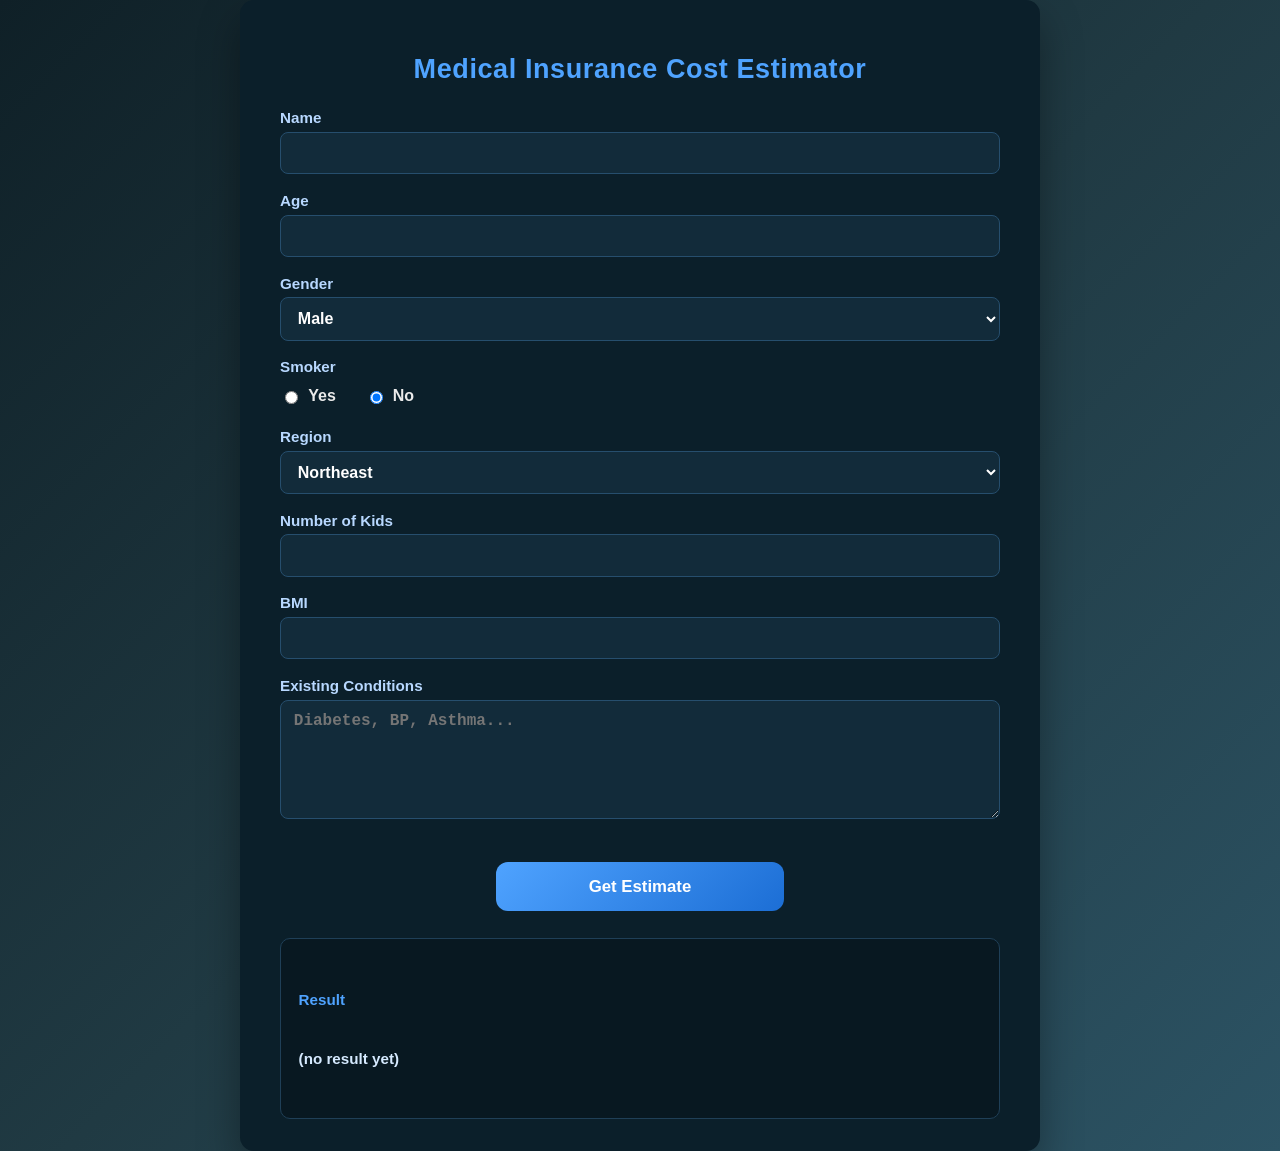
<file: src/main/resources/static/index.html>
<!doctype html>
<html lang="en">
<head>
<meta charset="utf-8" />
<meta name="viewport" content="width=device-width, initial-scale=1" />
<title>Medical Insurance Cost Estimator</title>

<style>
  body {
    margin: 0;
    min-height: 100vh;
    background: linear-gradient(135deg, #0f2027, #203a43, #2c5364);
    font-family: "Segoe UI", Arial, sans-serif;
    font-size: 18px;              /* +2 font size */
    font-weight: 600;             /* semi-bold */
    display: flex;
    justify-content: center;
    align-items: center;
    color: #eaeaea;
  }

  .card {
    width: 720px;
    background: #0b1f2a;
    border-radius: 14px;
    padding: 2rem 2.5rem;
    box-shadow: 0 20px 40px rgba(0,0,0,0.35);
  }

  .card h2 {
    text-align: center;
    margin-bottom: 1.5rem;
    color: #4fa3ff;
    letter-spacing: 0.6px;
  }

  .form-grid {
    display: grid;
    grid-template-columns: 1fr;
    gap: 1.1rem;
  }

  .field {
    display: flex;
    flex-direction: column;
  }

  .field label {
    font-size: 0.95rem;
    margin-bottom: 0.35rem;
    color: #b8d8ff;
  }

  .field input,
  .field select,
  .field textarea {
    background: #122b3a;
    border: 1px solid #264e6d;
    border-radius: 8px;
    padding: 0.7rem 0.8rem;
    color: #ffffff;
    font-size: 1rem;
    font-weight: 600;
    outline: none;
  }

  .field input:focus,
  .field select:focus,
  .field textarea:focus {
    border-color: #4fa3ff;
    box-shadow: 0 0 0 2px rgba(79,163,255,0.25);
  }

  textarea {
    resize: vertical;
    min-height: 95px;
  }

  .radio-row {
    display: flex;
    gap: 1.8rem;
    margin-top: 0.4rem;
  }

  .radio-row label {
    font-size: 1rem;
    color: #eaeaea;
    display: flex;
    align-items: center;
    gap: 0.45rem;
    cursor: pointer;
  }

  /* Center aligned button */
  .action-row {
    display: flex;
    justify-content: center;
    margin-top: 1.6rem;
  }

  .action-row button {
    width: 40%;
    background: linear-gradient(135deg, #4fa3ff, #1c6ed5);
    border: none;
    border-radius: 12px;
    padding: 0.9rem;
    font-size: 1.05rem;
    font-weight: 700;
    color: #fff;
    cursor: pointer;
    transition: transform 0.2s ease, box-shadow 0.2s ease;
  }

  .action-row button:hover {
    transform: translateY(-2px);
    box-shadow: 0 10px 24px rgba(79,163,255,0.45);
  }

  .result-box {
    margin-top: 1.7rem;
    background: #081821;
    border: 1px solid #1f3f57;
    border-radius: 10px;
    padding: 1.1rem;
    font-size: 0.95rem;
    white-space: pre-wrap;
    color: #d6eaff;
  }

  .result-title {
    color: #4fa3ff;
    margin-bottom: 0.5rem;
    font-weight: 700;
  }
</style>
</head>

<body>

<div class="card">
  <h2>Medical Insurance Cost Estimator</h2>

  <form id="insuranceForm" class="form-grid">

    <div class="field">
      <label>Name</label>
      <input type="text" id="name">
    </div>

    <div class="field">
      <label>Age</label>
      <input type="number" id="age">
    </div>

    <div class="field">
      <label>Gender</label>
      <select id="gender">
        <option value="male">Male</option>
        <option value="female">Female</option>
        <option value="other">Other</option>
      </select>
    </div>

    <div class="field">
      <label>Smoker</label>
      <div class="radio-row">
        <label>
          <input type="radio" name="smoker" value="yes">
          Yes
        </label>
        <label>
          <input type="radio" name="smoker" value="no" checked>
          No
        </label>
      </div>
    </div>

    <div class="field">
      <label>Region</label>
      <select id="location">
        <option value="northeast">Northeast</option>
        <option value="southeast">Southeast</option>
        <option value="southwest">Southwest</option>
        <option value="northwest">Northwest</option>
      </select>
    </div>

    <div class="field">
      <label>Number of Kids</label>
      <input type="number" id="kids">
    </div>

    <div class="field">
      <label>BMI</label>
      <input type="number" step="0.1" id="bmi">
    </div>

    <div class="field">
      <label>Existing Conditions</label>
      <textarea id="existingCondition" placeholder="Diabetes, BP, Asthma..."></textarea>
    </div>

    <div class="action-row">
      <button type="button" id="send">Get Estimate</button>
    </div>

  </form>

  <div class="result-box">
    <div class="result-title">Result</div>
    <div id="result">(no result yet)</div>
  </div>
</div>

<script>
  document.getElementById('send').addEventListener('click', async () => {
    const payload = {
      name: document.getElementById('name').value,
      age: parseInt(document.getElementById('age').value || '0'),
      gender: document.getElementById('gender').value,
      smoker: document.querySelector('input[name="smoker"]:checked').value === 'yes',
      location: document.getElementById('location').value,
      kids: parseInt(document.getElementById('kids').value || '0'),
      bmi: parseFloat(document.getElementById('bmi').value || '0'),
      existingCondition: document.getElementById('existingCondition').value
    };

    if (!payload.name || payload.age <= 0 || payload.bmi <= 0) {
      document.getElementById('result').textContent =
        'Error: Please provide Name, valid Age, and BMI.';
      return;
    }

    document.getElementById('result').textContent = 'Calculating...';

    try {
      const resp = await fetch('/api/predict', {
        method: 'POST',
        headers: { 'Content-Type': 'application/json' },
        body: JSON.stringify(payload)
      });

      const data = await resp.json();
      document.getElementById('result').textContent =
        data.result || JSON.stringify(data, null, 2);

    } catch (err) {
      document.getElementById('result').textContent =
        'Error: ' + err.message;
    }
  });
</script>

</body>
</html>
</file>
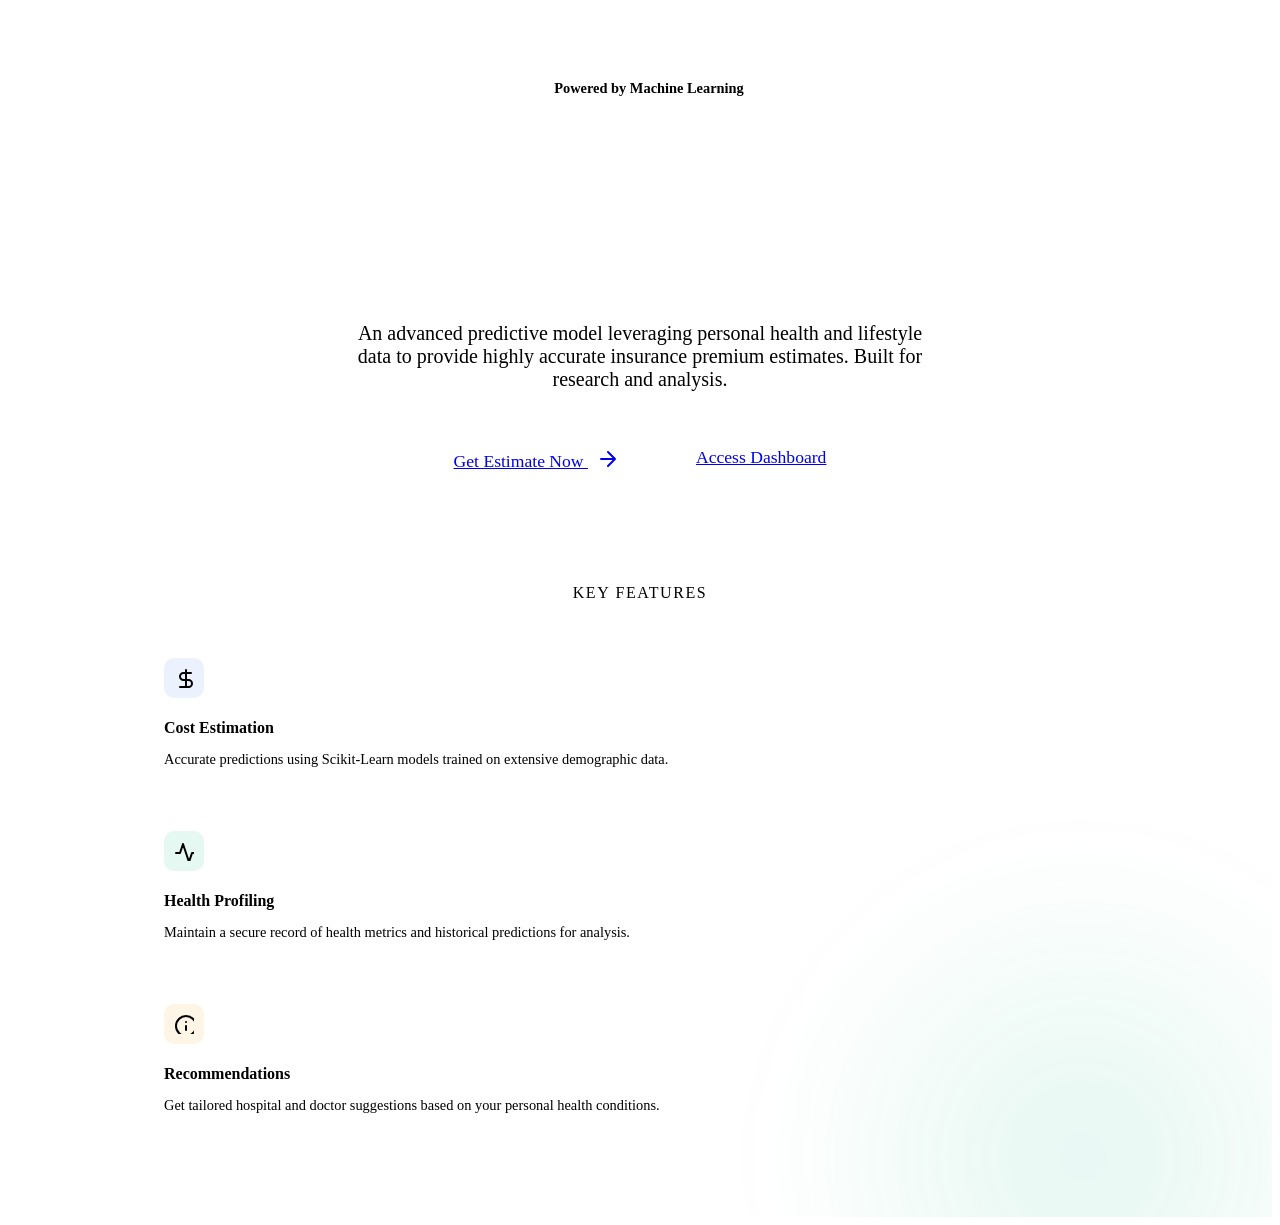
<file: src/main/resources/templates/index.html>
<!DOCTYPE html>
<html xmlns:th="http://www.thymeleaf.org">
<head th:replace="~{fragments/head :: head('Medical Insurance Cost Estimator')}"></head>
<body>

    <div th:replace="~{fragments/navbar :: navbar}"></div>

    <div style="flex: 1; display: flex; flex-direction: column; align-items: center; justify-content: center; position: relative; overflow: hidden; padding: 4rem 1.5rem;">
        
        <!-- Subtle Animated Background Elements -->
        <div style="position: absolute; width: 100%; height: 100%; z-index: -1; overflow: hidden; top: 0; left: 0;">
            <div style="position: absolute; top: -20%; left: -10%; width: 50%; height: 50%; background: radial-gradient(circle, var(--primary-glow) 0%, transparent 70%); filter: blur(60px); opacity: 0.6; animation: float 15s infinite alternate;"></div>
            <div style="position: absolute; bottom: -20%; right: -10%; width: 50%; height: 50%; background: radial-gradient(circle, rgba(16, 185, 129, 0.2) 0%, transparent 70%); filter: blur(60px); opacity: 0.6; animation: float 20s infinite alternate-reverse;"></div>
        </div>

        <div class="animate-fade-in" style="max-width: 800px; text-align: center; z-index: 1;">
            <div style="display: inline-flex; align-items: center; gap: 0.5rem; background: var(--bg-input); padding: 0.5rem 1rem; border-radius: 99px; margin-bottom: 2rem; border: 1px solid var(--border-color); color: var(--primary-color); font-weight: 600; font-size: 0.9rem;">
                <span style="position: relative; display: flex; width: 10px; height: 10px;">
                    <span style="animation: ping 1.5s cubic-bezier(0, 0, 0.2, 1) infinite; position: absolute; display: inline-flex; height: 100%; width: 100%; border-radius: 50%; background-color: var(--primary-color); opacity: 0.75;"></span>
                    <span style="position: relative; display: inline-flex; border-radius: 50%; height: 10px; width: 10px; background-color: var(--primary-color);"></span>
                </span>
                Powered by Machine Learning
            </div>
            
            <h1 style="font-size: 3.5rem; letter-spacing: -0.025em; margin-bottom: 1.5rem; line-height: 1.1; background: linear-gradient(to right, var(--text-primary), var(--text-secondary)); -webkit-background-clip: text; -webkit-text-fill-color: transparent;">
                Predict Medical Insurance Costs with Precision
            </h1>
            
            <p style="font-size: 1.25rem; color: var(--text-secondary); margin-bottom: 2.5rem; max-width: 600px; margin-left: auto; margin-right: auto;">
                An advanced predictive model leveraging personal health and lifestyle data to provide highly accurate insurance premium estimates. Built for research and analysis.
            </p>
            
            <div style="display: flex; gap: 1rem; justify-content: center; flex-wrap: wrap;">
                <a href="/predict" class="btn btn-primary" style="font-size: 1.1rem; padding: 1rem 2rem;">
                    Get Estimate Now
                    <svg xmlns="http://www.w3.org/2000/svg" width="20" height="20" fill="none" stroke="currentColor" stroke-width="2" stroke-linecap="round" stroke-linejoin="round" style="margin-left: 0.5rem;"><path d="M5 12h14M12 5l7 7-7 7"/></svg>
                </a>
                <a href="/login" class="btn btn-secondary" style="font-size: 1.1rem; padding: 1rem 2rem;">
                    Access Dashboard
                </a>
            </div>
        </div>

        <div class="animate-fade-in animate-delay-2" style="margin-top: 5rem; width: 100%; max-width: 1000px; z-index: 1;">
            <div class="card" style="display: flex; flex-direction: column; align-items: center; text-align: center; background: linear-gradient(180deg, var(--bg-card) 0%, transparent 100%); border-bottom: none;">
                <h3 style="color: var(--text-secondary); font-size: 1rem; font-weight: 500; text-transform: uppercase; letter-spacing: 0.1em; margin-bottom: 2rem;">Key Features</h3>
                <div class="grid-cols-3" style="width: 100%; text-align: left;">
                    <div style="padding: 1.5rem;">
                        <div style="background: rgba(59, 130, 246, 0.1); width: 40px; height: 40px; border-radius: 10px; display: flex; align-items: center; justify-content: center; margin-bottom: 1rem; color: var(--primary-color);">
                            <svg xmlns="http://www.w3.org/2000/svg" width="20" height="20" fill="none" stroke="currentColor" stroke-width="2" stroke-linecap="round" stroke-linejoin="round"><path d="M12 2v20M17 5H9.5a3.5 3.5 0 0 0 0 7h5a3.5 3.5 0 0 1 0 7H6"/></svg>
                        </div>
                        <h4 style="margin-bottom: 0.5rem;">Cost Estimation</h4>
                        <p style="color: var(--text-secondary); font-size: 0.9rem;">Accurate predictions using Scikit-Learn models trained on extensive demographic data.</p>
                    </div>
                    <div style="padding: 1.5rem;">
                        <div style="background: rgba(16, 185, 129, 0.1); width: 40px; height: 40px; border-radius: 10px; display: flex; align-items: center; justify-content: center; margin-bottom: 1rem; color: var(--success);">
                            <svg xmlns="http://www.w3.org/2000/svg" width="20" height="20" fill="none" stroke="currentColor" stroke-width="2" stroke-linecap="round" stroke-linejoin="round"><path d="M22 12h-4l-3 9L9 3l-3 9H2"/></svg>
                        </div>
                        <h4 style="margin-bottom: 0.5rem;">Health Profiling</h4>
                        <p style="color: var(--text-secondary); font-size: 0.9rem;">Maintain a secure record of health metrics and historical predictions for analysis.</p>
                    </div>
                    <div style="padding: 1.5rem;">
                        <div style="background: rgba(245, 158, 11, 0.1); width: 40px; height: 40px; border-radius: 10px; display: flex; align-items: center; justify-content: center; margin-bottom: 1rem; color: var(--warning);">
                            <svg xmlns="http://www.w3.org/2000/svg" width="20" height="20" fill="none" stroke="currentColor" stroke-width="2" stroke-linecap="round" stroke-linejoin="round"><circle cx="12" cy="12" r="10"/><line x1="12" y1="16" x2="12" y2="12"/><line x1="12" y1="8" x2="12.01" y2="8"/></svg>
                        </div>
                        <h4 style="margin-bottom: 0.5rem;">Recommendations</h4>
                        <p style="color: var(--text-secondary); font-size: 0.9rem;">Get tailored hospital and doctor suggestions based on your personal health conditions.</p>
                    </div>
                </div>
            </div>
        </div>
        
    </div>

    <style>
        @keyframes ping {
            75%, 100% { transform: scale(2); opacity: 0; }
        }
    </style>

    <div th:replace="~{fragments/footer :: footer}"></div>
</body>
</html>
</file>
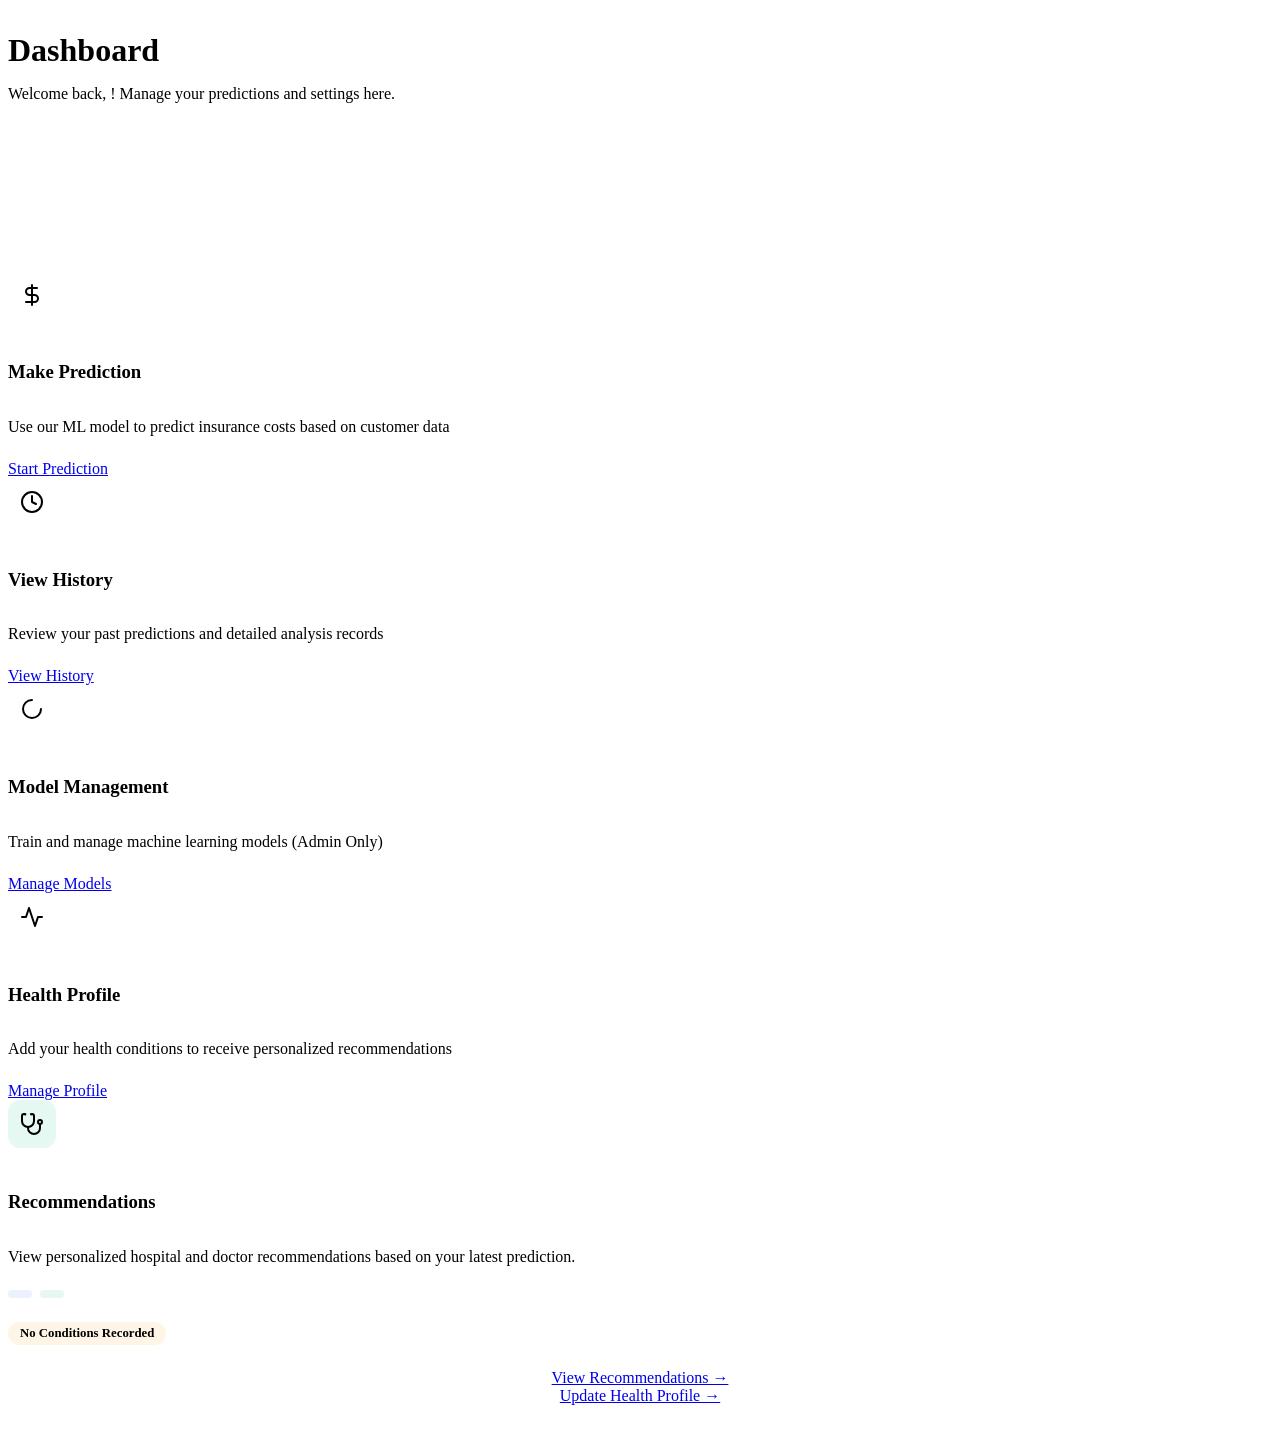
<file: src/main/resources/templates/dashboard.html>
<!DOCTYPE html>
<html xmlns:th="http://www.thymeleaf.org" xmlns:sec="http://www.thymeleaf.org/extras/spring-security">
<head th:replace="~{fragments/head :: head('Dashboard - Cost Prediction System')}"></head>
<body>
    
    <div th:replace="~{fragments/navbar :: navbar}"></div>

    <main class="container animate-fade-in" style="margin-top: 2rem; margin-bottom: 2rem; flex: 1;">
        
        <div th:if="${success}" class="alert alert-success" th:text="${success}"></div>
        <div th:if="${error}" class="alert alert-error" th:text="${error}"></div>

        <div style="margin-bottom: 2.5rem;">
            <h1 style="font-size: 2rem; margin-bottom: 0.5rem;">Dashboard</h1>
            <p style="color: var(--text-secondary);">Welcome back, <span sec:authentication="name" style="font-weight: 600; color: var(--text-primary);"></span>! Manage your predictions and settings here.</p>
        </div>

        <div class="grid-cols-3" style="margin-bottom: 3rem;">
            <!-- Stats Card -->
            <div class="card" style="background: linear-gradient(135deg, var(--primary-color) 0%, #1e40af 100%); color: white; border: none;">
                <h3 style="color: rgba(255,255,255,0.9); font-size: 1.1rem; font-weight: 500;">Total Predictions</h3>
                <div style="font-size: 3.5rem; font-weight: 700; margin: 1rem 0; line-height: 1;" th:text="${predictCount}">0</div>
                <p style="color: rgba(255,255,255,0.8); font-size: 0.9rem; margin: 0;">Start making predictions to see your statistics</p>
            </div>

            <!-- Action Card 1 -->
            <div class="card" style="display: flex; flex-direction: column;">
                <div style="background: var(--bg-input); width: 48px; height: 48px; border-radius: 12px; display: flex; align-items: center; justify-content: center; margin-bottom: 1.5rem; color: var(--primary-color);">
                    <svg xmlns="http://www.w3.org/2000/svg" width="24" height="24" fill="none" stroke="currentColor" stroke-width="2" stroke-linecap="round" stroke-linejoin="round"><path d="M12 2v20M17 5H9.5a3.5 3.5 0 0 0 0 7h5a3.5 3.5 0 0 1 0 7H6"/></svg>
                </div>
                <h3>Make Prediction</h3>
                <p style="color: var(--text-secondary); margin-bottom: 1.5rem; flex: 1;">Use our ML model to predict insurance costs based on customer data</p>
                <a href="/predict" class="btn btn-primary" style="align-self: flex-start;">Start Prediction</a>
            </div>

            <!-- Action Card 2 -->
            <div class="card" style="display: flex; flex-direction: column;">
                <div style="background: var(--bg-input); width: 48px; height: 48px; border-radius: 12px; display: flex; align-items: center; justify-content: center; margin-bottom: 1.5rem; color: var(--primary-color);">
                    <svg xmlns="http://www.w3.org/2000/svg" width="24" height="24" fill="none" stroke="currentColor" stroke-width="2" stroke-linecap="round" stroke-linejoin="round"><circle cx="12" cy="12" r="10"/><polyline points="12 6 12 12 16 14"/></svg>
                </div>
                <h3>View History</h3>
                <p style="color: var(--text-secondary); margin-bottom: 1.5rem; flex: 1;">Review your past predictions and detailed analysis records</p>
                <a href="/dashboard/history" class="btn btn-secondary" style="align-self: flex-start;">View History</a>
            </div>

            <!-- Admin Card -->
            <div class="card" sec:authorize="hasRole('ADMIN')" style="display: flex; flex-direction: column;">
                <div style="background: var(--bg-input); width: 48px; height: 48px; border-radius: 12px; display: flex; align-items: center; justify-content: center; margin-bottom: 1.5rem; color: var(--primary-color);">
                    <svg xmlns="http://www.w3.org/2000/svg" width="24" height="24" fill="none" stroke="currentColor" stroke-width="2" stroke-linecap="round" stroke-linejoin="round"><path d="M12 3a9 9 0 1 0 9 9"/></svg>
                </div>
                <h3>Model Management</h3>
                <p style="color: var(--text-secondary); margin-bottom: 1.5rem; flex: 1;">Train and manage machine learning models (Admin Only)</p>
                <a href="/api/model" class="btn btn-secondary" style="align-self: flex-start;">Manage Models</a>
            </div>

            <!-- Health Profile Card -->
            <div class="card" style="display: flex; flex-direction: column;">
                <div style="background: var(--bg-input); width: 48px; height: 48px; border-radius: 12px; display: flex; align-items: center; justify-content: center; margin-bottom: 1.5rem; color: var(--primary-color);">
                    <svg xmlns="http://www.w3.org/2000/svg" width="24" height="24" fill="none" stroke="currentColor" stroke-width="2" stroke-linecap="round" stroke-linejoin="round"><path d="M22 12h-4l-3 9L9 3l-3 9H2"/></svg>
                </div>
                <h3>Health Profile</h3>
                <p style="color: var(--text-secondary); margin-bottom: 1.5rem; flex: 1;">Add your health conditions to receive personalized recommendations</p>
                <a href="/dashboard/health" class="btn btn-secondary" style="align-self: flex-start;">Manage Profile</a>
            </div>

            <!-- Recommendations Card -->
            <div class="card" style="display: flex; flex-direction: column;">
                <div style="background: rgba(16, 185, 129, 0.1); width: 48px; height: 48px; border-radius: 12px; display: flex; align-items: center; justify-content: center; margin-bottom: 1.5rem; color: var(--success);">
                    <svg xmlns="http://www.w3.org/2000/svg" width="24" height="24" fill="none" stroke="currentColor" stroke-width="2" stroke-linecap="round" stroke-linejoin="round"><path d="M4.8 2.3A.3.3 0 1 0 5 2H4a2 2 0 0 0-2 2v5a6 6 0 0 0 6 6v0a6 6 0 0 0 6-6V4a2 2 0 0 0-2-2h-1a.2.2 0 1 0 .3.3"/><path d="M8 15v1a6 6 0 0 0 6 6v0a6 6 0 0 0 6-6v-4"/><circle cx="20" cy="10" r="2"/></svg>
                </div>
                <h3>Recommendations</h3>
                <p style="color: var(--text-secondary); margin-bottom: 1.5rem; flex: 1;">View personalized hospital and doctor recommendations based on your latest prediction.</p>
                
                <div th:if="${hasConditions}" style="display: flex; gap: 0.5rem; margin-bottom: 1.5rem;">
                    <span style="background: rgba(59, 130, 246, 0.1); color: var(--primary-color); padding: 0.25rem 0.75rem; border-radius: 99px; font-size: 0.8rem; font-weight: 600;" th:text="${recommendedHospitals.size()} + ' Hospitals'"></span>
                    <span style="background: rgba(16, 185, 129, 0.1); color: var(--success); padding: 0.25rem 0.75rem; border-radius: 99px; font-size: 0.8rem; font-weight: 600;" th:text="${recommendedDoctors.size()} + ' Doctors'"></span>
                </div>
                <div th:if="${!hasConditions}" style="display: flex; gap: 0.5rem; margin-bottom: 1.5rem;">
                    <span style="background: rgba(245, 158, 11, 0.1); color: var(--warning); padding: 0.25rem 0.75rem; border-radius: 99px; font-size: 0.8rem; font-weight: 600;">No Conditions Recorded</span>
                </div>
                
                <a th:if="${hasConditions}" href="/dashboard/recommendations" class="btn btn-primary" style="align-self: flex-start; width: 100%; text-align: center;">View Recommendations &rarr;</a>
                <a th:if="${!hasConditions}" href="/dashboard/health" class="btn btn-secondary" style="align-self: flex-start; width: 100%; text-align: center;">Update Health Profile &rarr;</a>
            </div>
        </div>

    </main>

    <div th:replace="~{fragments/footer :: footer}"></div>
</body>
</html>
</file>
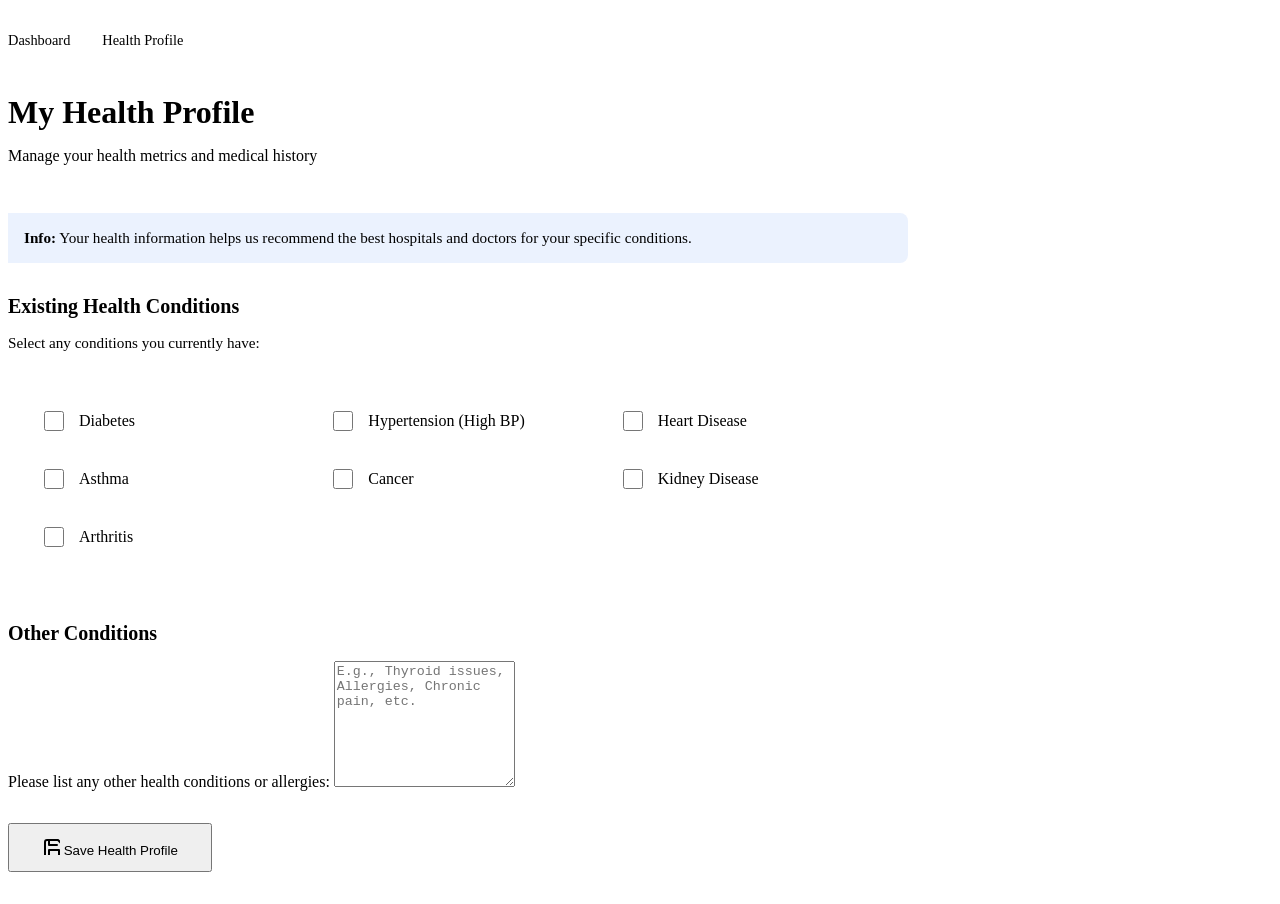
<file: src/main/resources/templates/health-profile.html>
<!DOCTYPE html>
<html xmlns:th="http://www.thymeleaf.org" xmlns:sec="http://www.thymeleaf.org/extras/spring-security">
<head th:replace="~{fragments/head :: head('Health Profile - Cost Prediction System')}"></head>
<body>
    
    <div th:replace="~{fragments/navbar :: navbar}"></div>

    <main class="container animate-fade-in" style="max-width: 900px; margin-top: 2rem; margin-bottom: 2rem; flex: 1;">
        
        <nav aria-label="breadcrumb" style="margin-bottom: 1.5rem;">
            <div style="display: flex; align-items: center; gap: 0.5rem; font-size: 0.9rem;">
                <a th:href="@{/dashboard}" style="color: var(--text-secondary); text-decoration: none; transition: color 0.2s;">Dashboard</a>
                <svg xmlns="http://www.w3.org/2000/svg" width="16" height="16" fill="none" stroke="var(--text-muted)" stroke-width="2" stroke-linecap="round" stroke-linejoin="round"><polyline points="9 18 15 12 9 6"/></svg>
                <span style="color: var(--text-primary); font-weight: 500;">Health Profile</span>
            </div>
        </nav>

        <div style="display: flex; align-items: center; justify-content: space-between; margin-bottom: 2rem;">
            <div>
                <h1 style="font-size: 2rem; margin-bottom: 0.5rem;">My Health Profile</h1>
                <p style="color: var(--text-secondary);">Manage your health metrics and medical history</p>
            </div>
        </div>

        <div th:if="${success}" class="alert alert-success" th:text="${success}"></div>
        <div th:if="${error}" class="alert alert-error" th:text="${error}"></div>

        <div class="card">
            <div style="background: rgba(59, 130, 246, 0.1); border-left: 4px solid var(--primary-color); padding: 1rem; border-radius: 0 8px 8px 0; color: var(--primary-hover); font-size: 0.95rem; margin-bottom: 2rem;">
                <strong style="color: var(--primary-color);">Info:</strong> Your health information helps us recommend the best hospitals and doctors for your specific conditions.
            </div>

            <form th:action="@{/dashboard/health/update}" method="post" th:object="${healthProfile}">
                
                <h3 style="font-size: 1.25rem; margin-bottom: 1rem; color: var(--text-primary);">Existing Health Conditions</h3>
                <p style="color: var(--text-secondary); margin-bottom: 1.5rem; font-size: 0.95rem;">Select any conditions you currently have:</p>
                
                <div style="display: grid; grid-template-columns: repeat(auto-fill, minmax(250px, 1fr)); gap: 1rem; margin-bottom: 2.5rem; background: var(--bg-input); padding: 1.5rem; border-radius: 12px; border: 1px solid var(--border-color);">
                    
                    <label style="display: flex; align-items: center; gap: 0.75rem; cursor: pointer; padding: 0.5rem; border-radius: 6px; transition: background 0.2s;">
                        <input type="checkbox" id="diabetes" name="hasDiabetes" th:field="*{hasDiabetes}" value="true" style="width: 1.25rem; height: 1.25rem; accent-color: var(--primary-color); cursor: pointer;"/>
                        <span style="font-weight: 500;">Diabetes</span>
                    </label>
                    
                    <label style="display: flex; align-items: center; gap: 0.75rem; cursor: pointer; padding: 0.5rem; border-radius: 6px; transition: background 0.2s;">
                        <input type="checkbox" id="hypertension" name="hasHypertension" th:field="*{hasHypertension}" value="true" style="width: 1.25rem; height: 1.25rem; accent-color: var(--primary-color); cursor: pointer;"/>
                        <span style="font-weight: 500;">Hypertension (High BP)</span>
                    </label>
                    
                    <label style="display: flex; align-items: center; gap: 0.75rem; cursor: pointer; padding: 0.5rem; border-radius: 6px; transition: background 0.2s;">
                        <input type="checkbox" id="heartDisease" name="hasHeartDisease" th:field="*{hasHeartDisease}" value="true" style="width: 1.25rem; height: 1.25rem; accent-color: var(--primary-color); cursor: pointer;"/>
                        <span style="font-weight: 500;">Heart Disease</span>
                    </label>
                    
                    <label style="display: flex; align-items: center; gap: 0.75rem; cursor: pointer; padding: 0.5rem; border-radius: 6px; transition: background 0.2s;">
                        <input type="checkbox" id="asthma" name="hasAsthma" th:field="*{hasAsthma}" value="true" style="width: 1.25rem; height: 1.25rem; accent-color: var(--primary-color); cursor: pointer;"/>
                        <span style="font-weight: 500;">Asthma</span>
                    </label>
                    
                    <label style="display: flex; align-items: center; gap: 0.75rem; cursor: pointer; padding: 0.5rem; border-radius: 6px; transition: background 0.2s;">
                        <input type="checkbox" id="cancer" name="hasCancer" th:field="*{hasCancer}" value="true" style="width: 1.25rem; height: 1.25rem; accent-color: var(--primary-color); cursor: pointer;"/>
                        <span style="font-weight: 500;">Cancer</span>
                    </label>
                    
                    <label style="display: flex; align-items: center; gap: 0.75rem; cursor: pointer; padding: 0.5rem; border-radius: 6px; transition: background 0.2s;">
                        <input type="checkbox" id="kidneyDisease" name="hasKidneyDisease" th:field="*{hasKidneyDisease}" value="true" style="width: 1.25rem; height: 1.25rem; accent-color: var(--primary-color); cursor: pointer;"/>
                        <span style="font-weight: 500;">Kidney Disease</span>
                    </label>
                    
                    <label style="display: flex; align-items: center; gap: 0.75rem; cursor: pointer; padding: 0.5rem; border-radius: 6px; transition: background 0.2s;">
                        <input type="checkbox" id="arthritis" name="hasArthritis" th:field="*{hasArthritis}" value="true" style="width: 1.25rem; height: 1.25rem; accent-color: var(--primary-color); cursor: pointer;"/>
                        <span style="font-weight: 500;">Arthritis</span>
                    </label>

                </div>

                <h3 style="font-size: 1.25rem; margin-bottom: 1rem; color: var(--text-primary);">Other Conditions</h3>
                <div class="form-group" style="margin-bottom: 2rem;">
                    <label class="form-label" for="otherConditions">Please list any other health conditions or allergies:</label>
                    <textarea id="otherConditions" name="otherConditions" th:field="*{otherConditions}" class="form-control" placeholder="E.g., Thyroid issues, Allergies, Chronic pain, etc." style="min-height: 120px; resize: vertical;"></textarea>
                </div>

                <div style="display: flex; gap: 1rem;">
                    <button type="submit" class="btn btn-primary" style="padding: 0.75rem 2rem;">
                        <svg xmlns="http://www.w3.org/2000/svg" width="18" height="18" fill="none" stroke="currentColor" stroke-width="2" stroke-linecap="round" stroke-linejoin="round"><path d="M19 21H5a2 2 0 0 1-2-2V5a2 2 0 0 1 2-2h11l5 5v11a2 2 0 0 1-2 2z"/><polyline points="17 21 17 13 7 13 7 21"/><polyline points="7 3 7 8 15 8"/></svg>
                        Save Health Profile
                    </button>
                </div>
            </form>
        </div>
    </main>
    
    <div th:replace="~{fragments/footer :: footer}"></div>

    <style>
        .checkbox-group label:hover { background: rgba(255, 255, 255, 0.05); }
        [data-theme="light"] .checkbox-group label:hover { background: rgba(0, 0, 0, 0.05); }
    </style>
</body>
</html>
</file>
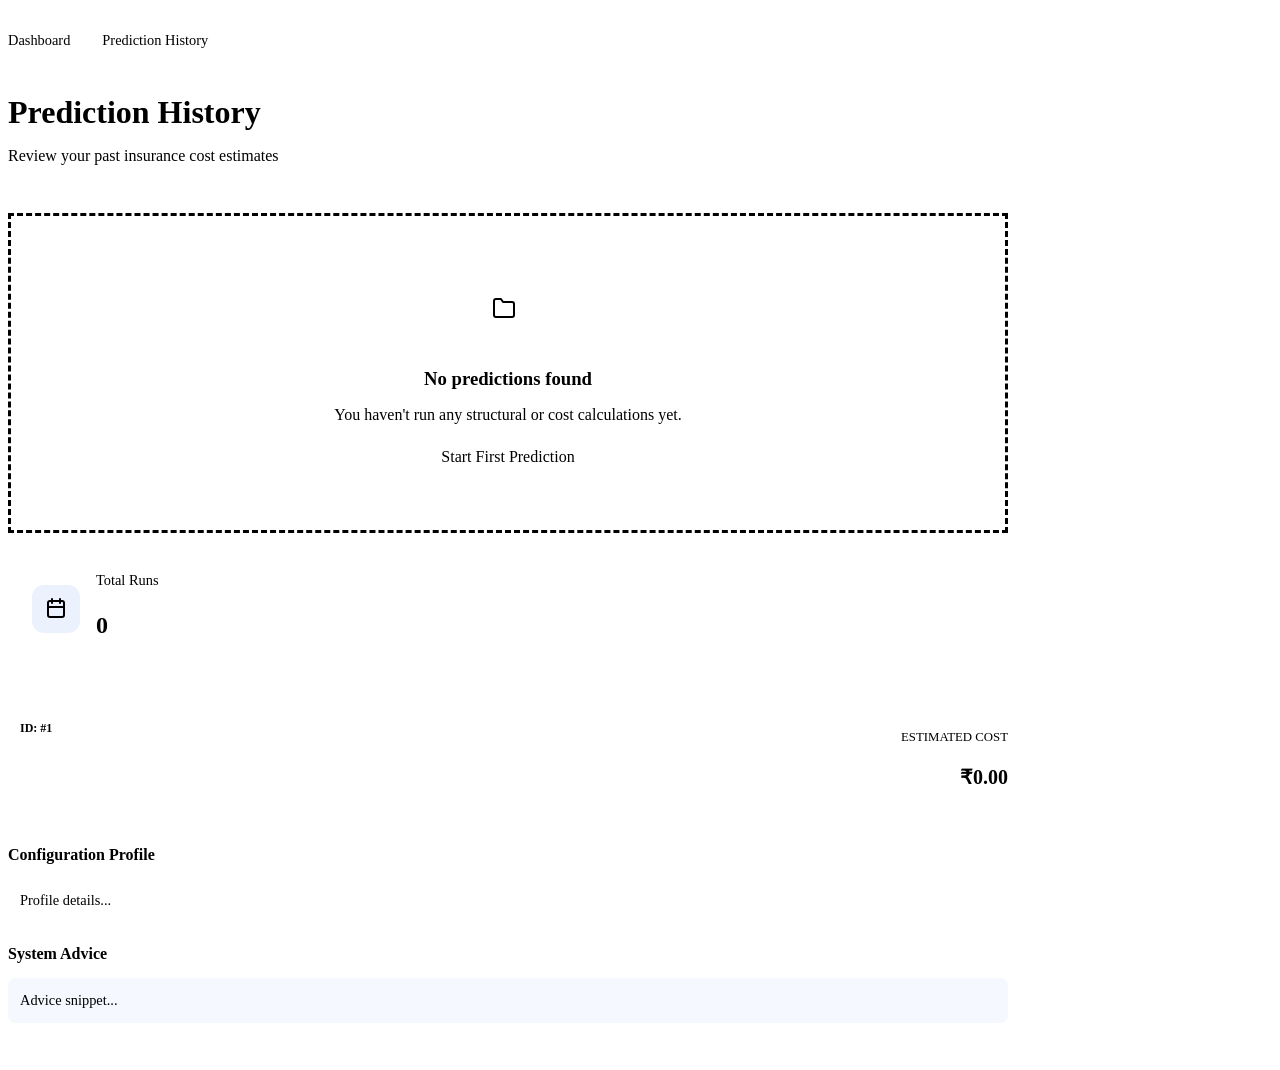
<file: src/main/resources/templates/history.html>
<!DOCTYPE html>
<html xmlns:th="http://www.thymeleaf.org">
<head th:replace="~{fragments/head :: head('Prediction History - Cost Prediction System')}"></head>
<body>
    
    <div th:replace="~{fragments/navbar :: navbar}"></div>

    <main class="container animate-fade-in" style="max-width: 1000px; margin-top: 2rem; margin-bottom: 2rem; flex: 1;">
        
        <nav aria-label="breadcrumb" style="margin-bottom: 1.5rem;">
            <div style="display: flex; align-items: center; gap: 0.5rem; font-size: 0.9rem;">
                <a th:href="@{/dashboard}" style="color: var(--text-secondary); text-decoration: none; transition: color 0.2s;">Dashboard</a>
                <svg xmlns="http://www.w3.org/2000/svg" width="16" height="16" fill="none" stroke="var(--text-muted)" stroke-width="2" stroke-linecap="round" stroke-linejoin="round"><polyline points="9 18 15 12 9 6"/></svg>
                <span style="color: var(--text-primary); font-weight: 500;">Prediction History</span>
            </div>
        </nav>

        <div style="display: flex; align-items: center; justify-content: space-between; margin-bottom: 2rem;">
            <div>
                <h1 style="font-size: 2rem; margin-bottom: 0.5rem;">Prediction History</h1>
                <p style="color: var(--text-secondary);">Review your past insurance cost estimates</p>
            </div>
        </div>

        <div th:if="${#lists.isEmpty(pastPredictions)}" class="card" style="text-align: center; padding: 4rem 2rem; border-style: dashed;">
            <div style="width: 64px; height: 64px; background: var(--bg-input); border-radius: 50%; display: flex; align-items: center; justify-content: center; margin: 0 auto 1.5rem; color: var(--text-secondary);">
                <svg xmlns="http://www.w3.org/2000/svg" width="32" height="32" fill="none" stroke="currentColor" stroke-width="2" stroke-linecap="round" stroke-linejoin="round"><path d="M22 19a2 2 0 0 1-2 2H4a2 2 0 0 1-2-2V5a2 2 0 0 1 2-2h5l2 3h9a2 2 0 0 1 2 2z"/></svg>
            </div>
            <h3 style="margin-bottom: 0.5rem;">No predictions found</h3>
            <p style="color: var(--text-secondary); margin-bottom: 1.5rem;">You haven't run any structural or cost calculations yet.</p>
            <a th:href="@{/predict}" class="btn btn-primary">Start First Prediction</a>
        </div>

        <div th:unless="${#lists.isEmpty(pastPredictions)}">
            
            <div class="card" style="margin-bottom: 2rem; padding: 1.5rem; display: flex; align-items: center; gap: 1rem; border-left: 4px solid var(--primary-color);">
                <div style="background: rgba(59, 130, 246, 0.1); width: 48px; height: 48px; border-radius: 12px; display: flex; align-items: center; justify-content: center; color: var(--primary-color);">
                    <svg xmlns="http://www.w3.org/2000/svg" width="24" height="24" fill="none" stroke="currentColor" stroke-width="2" stroke-linecap="round" stroke-linejoin="round"><rect x="4" y="4" width="16" height="16" rx="2" ry="2"/><line x1="16" y1="2" x2="16" y2="6"/><line x1="8" y1="2" x2="8" y2="6"/><line x1="4" y1="10" x2="20" y2="10"/></svg>
                </div>
                <div>
                    <p style="color: var(--text-secondary); font-size: 0.9rem; font-weight: 500;">Total Runs</p>
                    <p style="font-size: 1.5rem; font-weight: 700; line-height: 1;" th:text="${pastPredictions.size()}">0</p>
                </div>
            </div>

            <div class="grid-cols-2">
                <div th:each="prediction : ${pastPredictions}" class="card" style="display: flex; flex-direction: column;">
                    <div style="display: flex; justify-content: space-between; align-items: flex-start; margin-bottom: 1rem;">
                        <span style="background: var(--bg-input); padding: 0.25rem 0.75rem; border-radius: 99px; font-size: 0.75rem; font-weight: 600; color: var(--text-secondary);">
                            ID: #<span th:text="${prediction.id}">1</span>
                        </span>
                        <div style="text-align: right;">
                            <p style="color: var(--text-secondary); font-size: 0.8rem; font-weight: 500; text-transform: uppercase;">Estimated Cost</p>
                            <p style="font-size: 1.25rem; font-weight: 700; color: var(--success);">
                                ₹<span th:text="${#numbers.formatDecimal(prediction.estimatedCost, 1, 'COMMA', 2, 'POINT')}">0.00</span>
                            </p>
                        </div>
                    </div>
                    
                    <div style="flex: 1;">
                        <h4 style="font-size: 1rem; margin-bottom: 0.5rem; color: var(--text-primary);">Configuration Profile</h4>
                        <p style="color: var(--text-secondary); font-size: 0.9rem; margin-bottom: 1rem; line-height: 1.5; background: var(--bg-input); padding: 0.75rem; border-radius: 8px; border: 1px solid var(--border-color);" th:text="${prediction.profile}">
                            Profile details...
                        </p>

                        <h4 style="font-size: 1rem; margin-bottom: 0.5rem; color: var(--text-primary);">System Advice</h4>
                        <p style="color: var(--primary-color); font-size: 0.9rem; line-height: 1.5; background: rgba(59, 130, 246, 0.05); padding: 0.75rem; border-radius: 8px; border-left: 3px solid var(--primary-color);" th:text="${prediction.advice}">
                            Advice snippet...
                        </p>
                    </div>
                </div>
            </div>
            
        </div>

    </main>
    <div th:replace="~{fragments/footer :: footer}"></div>
</body>
</html>
</file>
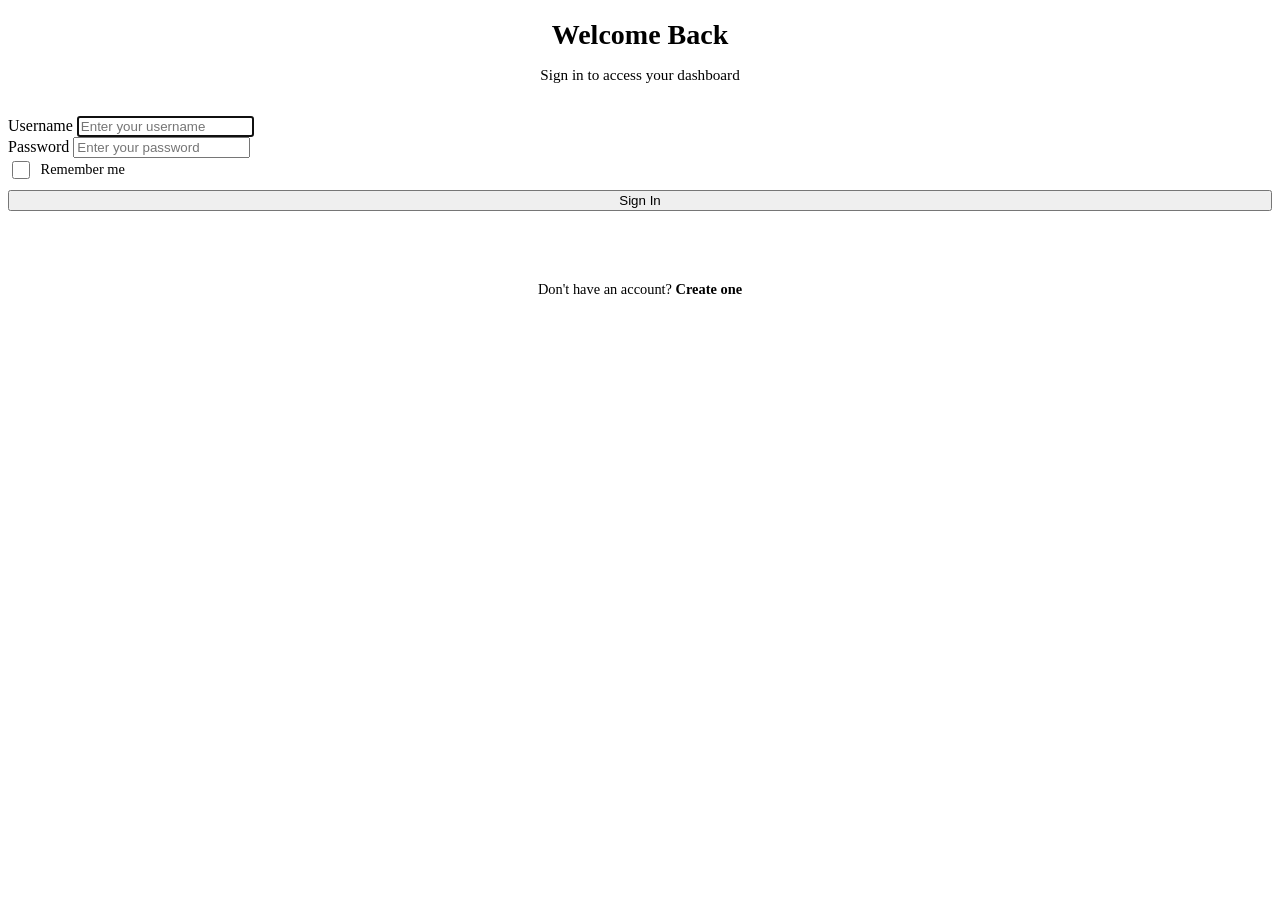
<file: src/main/resources/templates/login.html>
<!DOCTYPE html>
<html xmlns:th="http://www.thymeleaf.org">
<head th:replace="~{fragments/head :: head('Login - Cost Prediction System')}"></head>
<body>
    
    <div th:replace="~{fragments/navbar :: navbar}"></div>

    <div class="auth-wrapper">
        <div class="auth-bg-blobs">
            <div class="auth-blob blob-1"></div>
            <div class="auth-blob blob-2"></div>
        </div>

        <div class="card auth-card animate-fade-in">
            <div style="text-align: center; margin-bottom: 2rem;">
                <h1 style="font-size: 1.75rem; color: var(--text-primary); margin-bottom: 0.5rem;">Welcome Back</h1>
                <p style="color: var(--text-secondary); font-size: 0.95rem;">Sign in to access your dashboard</p>
            </div>

            <div th:if="${success}" class="alert alert-success" th:text="${success}"></div>
            <div th:if="${error}" class="alert alert-error" th:text="${error}"></div>

            <form th:action="@{/login}" method="post">
                <div class="form-group">
                    <label class="form-label" for="username">Username</label>
                    <input type="text" id="username" name="username" class="form-control" placeholder="Enter your username" required autofocus>
                </div>

                <div class="form-group">
                    <label class="form-label" for="password">Password</label>
                    <input type="password" id="password" name="password" class="form-control" placeholder="Enter your password" required>
                </div>

                <div class="form-group" style="display: flex; align-items: center; gap: 0.5rem;">
                    <input type="checkbox" id="remember-me" name="remember-me" style="accent-color: var(--primary-color); width: 1.1rem; height: 1.1rem;">
                    <label for="remember-me" style="color: var(--text-secondary); font-size: 0.9rem; margin: 0; cursor: pointer;">Remember me</label>
                </div>

                <button type="submit" class="btn btn-primary" style="width: 100%; margin-top: 0.5rem;">Sign In</button>
            </form>

            <div style="text-align: center; margin-top: 2rem; padding-top: 1.5rem; border-top: 1px solid var(--border-color);">
                <p style="color: var(--text-secondary); font-size: 0.9rem;">
                    Don't have an account? <a th:href="@{/register}" style="font-weight: 600;">Create one</a>
                </p>
            </div>
        </div>
    </div>

</body>
</html>
</file>
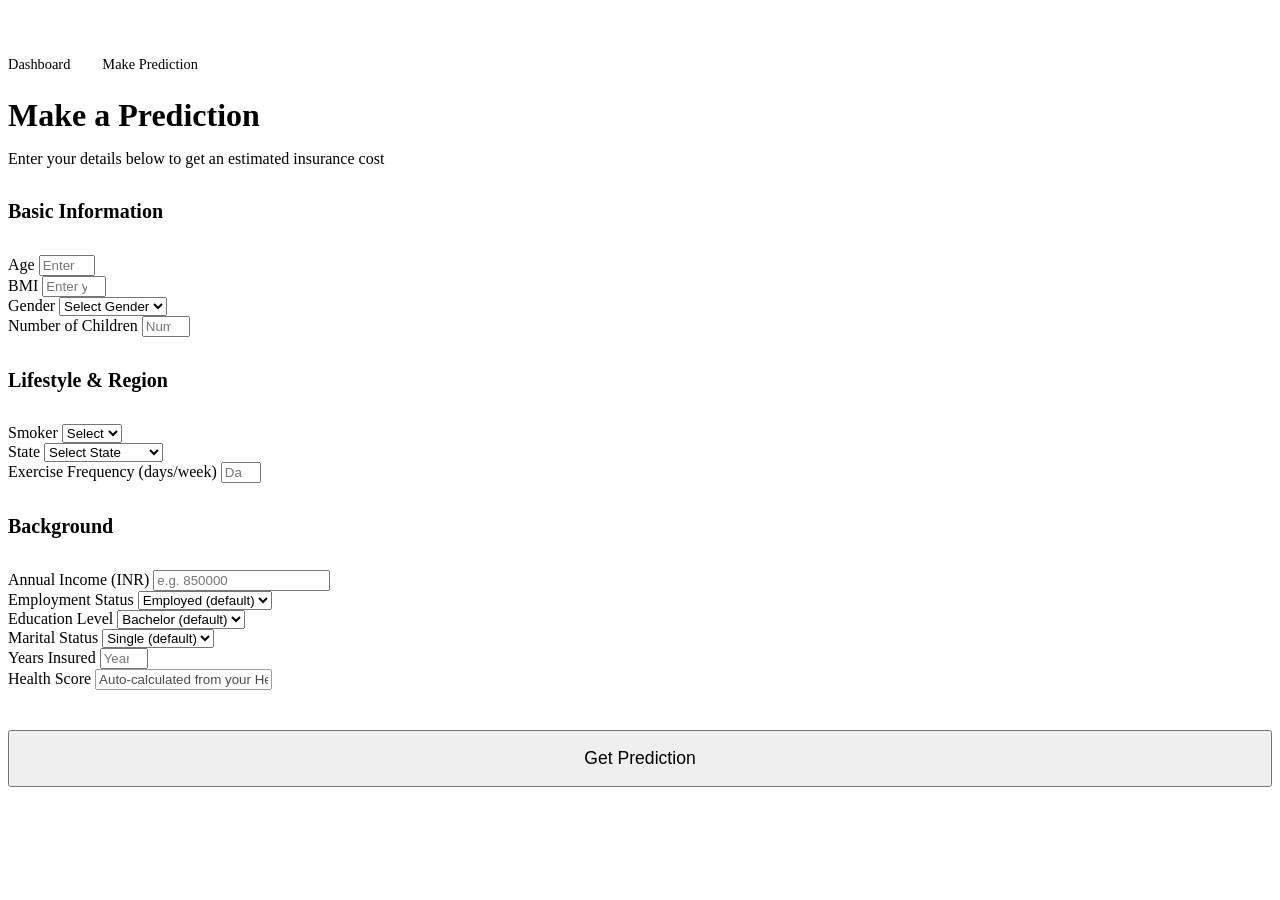
<file: src/main/resources/templates/predict.html>
<!DOCTYPE html>
<html xmlns:th="http://www.thymeleaf.org" xmlns:sec="http://www.thymeleaf.org/extras/spring-security">
<head th:replace="~{fragments/head :: head('Make Prediction - Cost Prediction System')}"></head>
<body>
    
    <div th:replace="~{fragments/navbar :: navbar}"></div>

    <main class="container container-sm animate-fade-in" style="padding-top: 3rem; padding-bottom: 5rem; flex: 1;">
        
        <nav aria-label="breadcrumb" style="margin-bottom: 1.5rem;">
            <div style="display: flex; align-items: center; gap: 0.5rem; font-size: 0.9rem;">
                <a th:href="@{/dashboard}" style="color: var(--text-secondary); text-decoration: none; transition: color 0.2s;">Dashboard</a>
                <svg xmlns="http://www.w3.org/2000/svg" width="16" height="16" fill="none" stroke="var(--text-muted)" stroke-width="2" stroke-linecap="round" stroke-linejoin="round"><polyline points="9 18 15 12 9 6"/></svg>
                <span style="color: var(--text-primary); font-weight: 500;">Make Prediction</span>
            </div>
        </nav>

        <div style="margin-bottom: 2rem;">
            <h1 style="font-size: 2rem; margin-bottom: 0.5rem;">Make a Prediction</h1>
            <p style="color: var(--text-secondary);">Enter your details below to get an estimated insurance cost</p>
        </div>

        <div class="card">
            <form id="predictionForm">
                
                <h3 style="font-size: 1.25rem; margin-bottom: 1.5rem; padding-bottom: 0.5rem; border-bottom: 1px solid var(--border-color); color: var(--primary-color);">Basic Information</h3>
                <div class="grid-cols-2" style="margin-bottom: 2rem;">
                    <div class="form-group" style="margin-bottom: 0;">
                        <label class="form-label" for="age">Age</label>
                        <input type="number" id="age" name="age" class="form-control" min="1" max="120" required placeholder="Enter your age">
                    </div>
                    <div class="form-group" style="margin-bottom: 0;">
                        <label class="form-label" for="bmi">BMI</label>
                        <input type="number" id="bmi" name="bmi" class="form-control" min="10" max="80" step="0.1" required placeholder="Enter your BMI">
                    </div>
                    <div class="form-group" style="margin-bottom: 0;">
                        <label class="form-label" for="gender">Gender</label>
                        <select id="gender" name="gender" class="form-control" required>
                            <option value="">Select Gender</option>
                            <option value="male">Male</option>
                            <option value="female">Female</option>
                        </select>
                    </div>
                    <div class="form-group" style="margin-bottom: 0;">
                        <label class="form-label" for="kids">Number of Children</label>
                        <input type="number" id="kids" name="kids" class="form-control" min="0" max="10" required placeholder="Number of kids">
                    </div>
                </div>

                <h3 style="font-size: 1.25rem; margin-bottom: 1.5rem; padding-bottom: 0.5rem; border-bottom: 1px solid var(--border-color); color: var(--primary-color);">Lifestyle & Region</h3>
                <div class="grid-cols-2" style="margin-bottom: 2rem;">
                    <div class="form-group" style="margin-bottom: 0;">
                        <label class="form-label" for="smoker">Smoker</label>
                        <select id="smoker" name="smoker" class="form-control" required>
                            <option value="">Select</option>
                            <option value="false">No</option>
                            <option value="true">Yes</option>
                        </select>
                    </div>
                    <div class="form-group" style="margin-bottom: 0;">
                        <label class="form-label" for="state">State</label>
                        <select id="state" name="state" class="form-control" required>
                            <option value="">Select State</option>
                            <option value="Delhi">Delhi</option>
                            <option value="Maharashtra">Maharashtra</option>
                            <option value="Karnataka">Karnataka</option>
                            <option value="Tamil Nadu">Tamil Nadu</option>
                            <option value="Kerala">Kerala</option>
                            <option value="Telangana">Telangana</option>
                            <option value="Andhra Pradesh">Andhra Pradesh</option>
                            <option value="Gujarat">Gujarat</option>
                            <option value="West Bengal">West Bengal</option>
                            <option value="Uttar Pradesh">Uttar Pradesh</option>
                            <option value="Rajasthan">Rajasthan</option>
                            <option value="Punjab">Punjab</option>
                            <option value="Haryana">Haryana</option>
                            <option value="Bihar">Bihar</option>
                            <option value="Odisha">Odisha</option>
                            <option value="Assam">Assam</option>
                        </select>
                    </div>
                    <div class="form-group" style="margin-bottom: 0;">
                        <label class="form-label" for="exerciseFrequency">Exercise Frequency (days/week)</label>
                        <input type="number" id="exerciseFrequency" name="exerciseFrequency" class="form-control" min="0" max="7" placeholder="Days per week">
                    </div>
                </div>

                <h3 style="font-size: 1.25rem; margin-bottom: 1.5rem; padding-bottom: 0.5rem; border-bottom: 1px solid var(--border-color); color: var(--primary-color);">Background</h3>
                <div class="grid-cols-2" style="margin-bottom: 2.5rem;">
                    <div class="form-group" style="margin-bottom: 0;">
                        <label class="form-label" for="annualIncome">Annual Income (INR)</label>
                        <input type="number" id="annualIncome" name="annualIncome" class="form-control" min="0" step="1000" required placeholder="e.g. 850000">
                    </div>
                    <div class="form-group" style="margin-bottom: 0;">
                        <label class="form-label" for="employment">Employment Status</label>
                        <select id="employment" name="employment" class="form-control">
                            <option value="employed">Employed (default)</option>
                            <option value="self_employed">Self Employed</option>
                            <option value="unemployed">Unemployed</option>
                            <option value="retired">Retired</option>
                        </select>
                    </div>
                    <div class="form-group" style="margin-bottom: 0;">
                        <label class="form-label" for="education">Education Level</label>
                        <select id="education" name="education" class="form-control">
                            <option value="bachelor">Bachelor (default)</option>
                            <option value="high_school">High School</option>
                            <option value="master">Master</option>
                            <option value="phd">PhD</option>
                        </select>
                    </div>
                    <div class="form-group" style="margin-bottom: 0;">
                        <label class="form-label" for="maritalStatus">Marital Status</label>
                        <select id="maritalStatus" name="maritalStatus" class="form-control">
                            <option value="single">Single (default)</option>
                            <option value="married">Married</option>
                            <option value="divorced">Divorced</option>
                            <option value="widowed">Widowed</option>
                        </select>
                    </div>
                    <div class="form-group" style="margin-bottom: 0;">
                        <label class="form-label" for="yearsInsured">Years Insured</label>
                        <input type="number" id="yearsInsured" name="yearsInsured" class="form-control" min="0" max="50" placeholder="Years of insurance">
                    </div>
                    <div class="form-group" style="margin-bottom: 0;">
                        <label class="form-label">Health Score</label>
                        <input type="text" class="form-control" value="Auto-calculated from your Health Profile" readonly style="opacity: 0.7; cursor: not-allowed;">
                    </div>
                </div>
                
                <button type="submit" class="btn btn-primary btn-submit" style="width: 100%; padding: 1rem; font-size: 1.1rem;">
                    Get Prediction
                </button>
            </form>

            <div id="loaderWrap" class="loader-wrap" aria-live="polite" style="display: none; align-items: center; justify-content: center; gap: 1rem; margin-top: 2rem; padding: 1.5rem; background: var(--bg-input); border-radius: 8px; border: 1px solid var(--border-color);">
                <div style="width: 24px; height: 24px; border: 3px solid var(--border-color); border-top-color: var(--primary-color); border-radius: 50%; animation: spin 1s linear infinite;"></div>
                <span style="font-weight: 500; color: var(--text-primary);">Processing your prediction...</span>
            </div>
            
            <style>
                @keyframes spin { to { transform: rotate(360deg); } }
            </style>

            <div id="result" class="animate-fade-in" style="margin-top: 2rem; display: none;"></div>
        </div>
    </main>

    <script th:inline="javascript">
        document.getElementById('predictionForm').addEventListener('submit', async function(e) {
            e.preventDefault();
            const submitButton = this.querySelector('.btn-submit');
            const loaderWrap = document.getElementById('loaderWrap');
            const resultDiv = document.getElementById('result');

            submitButton.disabled = true;
            submitButton.innerHTML = 'Predicting...';
            loaderWrap.style.display = 'flex';
            resultDiv.style.display = 'none';
            resultDiv.innerHTML = '';

            try {
                const formData = {
                    age: parseInt(document.getElementById('age').value),
                    bmi: parseFloat(document.getElementById('bmi').value),
                    gender: document.getElementById('gender').value,
                    kids: parseInt(document.getElementById('kids').value),
                    smoker: document.getElementById('smoker').value === 'true',
                    state: document.getElementById('state').value,
                    annualIncome: parseFloat(document.getElementById('annualIncome').value),
                    employment: document.getElementById('employment').value,
                    exerciseFrequency: parseInt(document.getElementById('exerciseFrequency').value) || 3,
                    education: document.getElementById('education').value,
                    maritalStatus: document.getElementById('maritalStatus').value,
                    yearsInsured: parseInt(document.getElementById('yearsInsured').value) || 0
                };

                const response = await fetch('/api/predict', {
                    method: 'POST',
                    headers: {
                        'Content-Type': 'application/json',
                    },
                    body: JSON.stringify(formData)
                });

                const contentType = response.headers.get('content-type') || '';
                const result = contentType.includes('application/json')
                    ? await response.json()
                    : { message: `Request failed with status ${response.status}` };

                if (result.prediction !== undefined) {
                    const hasConditions = /*[[${hasConditions != null ? hasConditions : false}]]*/ false;
                    const hospitalsCount = /*[[${hospitalsCount != null ? hospitalsCount : 0}]]*/ 0;
                    const doctorsCount = /*[[${doctorsCount != null ? doctorsCount : 0}]]*/ 0;

                    let recommendationHtml = '';
                    if (hasConditions && (hospitalsCount > 0 || doctorsCount > 0)) {
                        recommendationHtml = `
                            <div style="margin-top: 2rem; width: 100%; display: grid; grid-template-columns: 1fr 1fr; gap: 1rem;">
                                <div style="background: rgba(59, 130, 246, 0.05); border: 1px solid rgba(59, 130, 246, 0.2); border-radius: 8px; padding: 1.25rem; text-align: left; display: flex; flex-direction: column;">
                                    <div style="font-weight: 600; color: var(--primary-color); margin-bottom: 0.25rem;">Recommended Hospitals</div>
                                    <div style="font-size: 1.25rem; font-weight: 700; color: var(--text-primary); margin-bottom: 1rem;">${hospitalsCount} Available</div>
                                    <a href="/dashboard/recommendations" class="btn btn-secondary" style="font-size: 0.85rem; padding: 0.5rem; text-align: center; margin-top: auto; display: block;">View All</a>
                                </div>
                                <div style="background: rgba(16, 185, 129, 0.05); border: 1px solid rgba(16, 185, 129, 0.2); border-radius: 8px; padding: 1.25rem; text-align: left; display: flex; flex-direction: column;">
                                    <div style="font-weight: 600; color: var(--success); margin-bottom: 0.25rem;">Recommended Doctors</div>
                                    <div style="font-size: 1.25rem; font-weight: 700; color: var(--text-primary); margin-bottom: 1rem;">${doctorsCount} Available</div>
                                    <a href="/dashboard/recommendations" class="btn btn-secondary" style="font-size: 0.85rem; padding: 0.5rem; text-align: center; margin-top: auto; display: block;">View All</a>
                                </div>
                            </div>
                        `;
                    }

                    resultDiv.innerHTML = `
                        <div class="alert alert-success" style="display: flex; flex-direction: column; align-items: center; text-align: center; padding: 2rem;">
                            <h3 style="margin-bottom: 0.5rem;">Prediction Result</h3>
                            <div style="font-size: 2.5rem; font-weight: 700; color: var(--success); margin: 1rem 0;">
                                INR ${parseFloat(result.prediction).toLocaleString('en-IN', {maximumFractionDigits: 2})}
                            </div>
                            <p style="margin: 0; color: var(--text-primary);">Estimated Annual Premium</p>
                            ${recommendationHtml}
                        </div>
                    `;
                } else {
                    resultDiv.innerHTML = `
                        <div class="alert alert-error">
                            <h3 style="margin-bottom: 0.5rem; color: var(--danger);">Error</h3>
                            <p style="margin: 0;">${result.message || 'An error occurred while processing your prediction'}</p>
                        </div>
                    `;
                }
                resultDiv.style.display = 'block';
                resultDiv.scrollIntoView({ behavior: 'smooth', block: 'nearest' });
            } catch (error) {
                resultDiv.innerHTML = `
                    <div class="alert alert-error">
                        <h3 style="margin-bottom: 0.5rem; color: var(--danger);">Error</h3>
                        <p style="margin: 0;">${error.message}</p>
                    </div>
                `;
                resultDiv.style.display = 'block';
            } finally {
                submitButton.disabled = false;
                submitButton.innerHTML = 'Get Prediction';
                loaderWrap.style.display = 'none';
            }
        });
    </script>

    <div th:replace="~{fragments/footer :: footer}"></div>
</body>
</html>
</file>
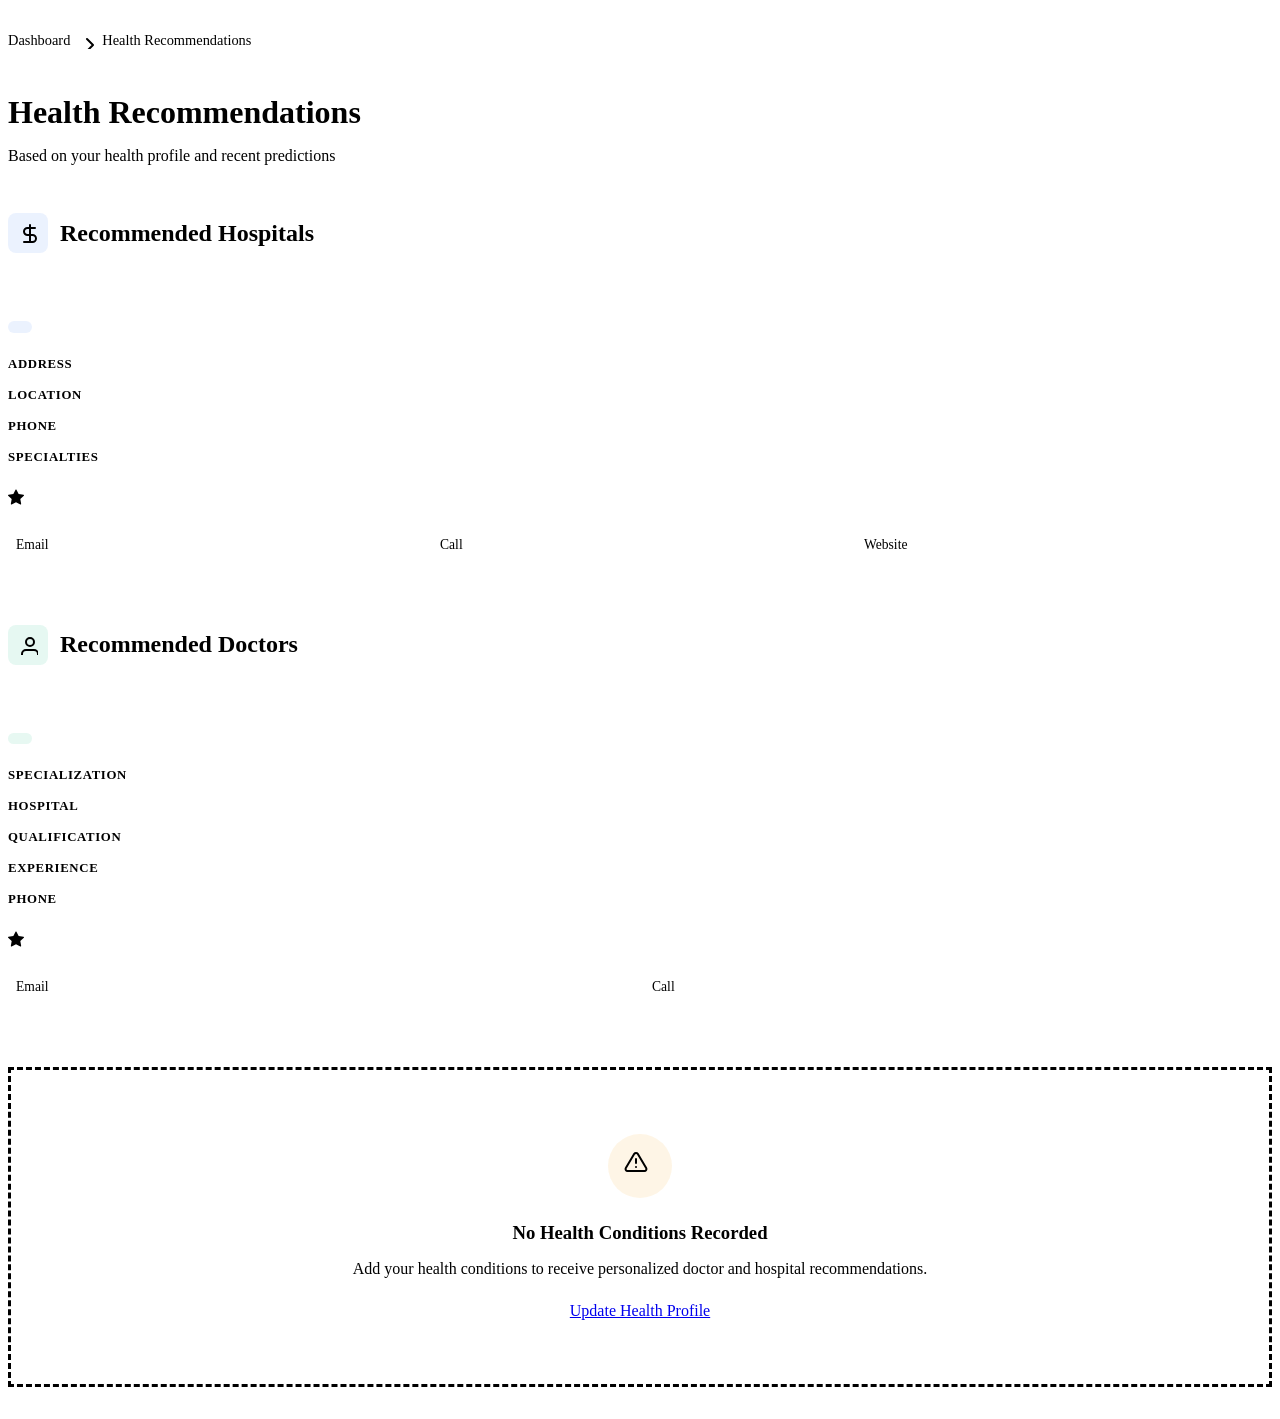
<file: src/main/resources/templates/recommendations.html>
<!DOCTYPE html>
<html xmlns:th="http://www.thymeleaf.org" xmlns:sec="http://www.thymeleaf.org/extras/spring-security">
<head th:replace="~{fragments/head :: head('Recommendations - Cost Prediction System')}"></head>
<body>
    
    <div th:replace="~{fragments/navbar :: navbar}"></div>

    <main class="container animate-fade-in" style="margin-top: 2rem; margin-bottom: 2rem; flex: 1;">
        
        <nav aria-label="breadcrumb" style="margin-bottom: 1.5rem;">
            <div style="display: flex; align-items: center; gap: 0.5rem; font-size: 0.9rem;">
                <a th:href="@{/dashboard}" style="color: var(--text-secondary); text-decoration: none; transition: color 0.2s;">Dashboard</a>
                <svg xmlns="http://www.w3.org/2000/svg" width="16" height="16" fill="none" stroke="currentColor" style="color: var(--text-secondary);" stroke-width="2" stroke-linecap="round" stroke-linejoin="round"><polyline points="9 18 15 12 9 6"/></svg>
                <span style="color: var(--text-primary); font-weight: 500;">Health Recommendations</span>
            </div>
        </nav>

        <div style="display: flex; align-items: flex-start; justify-content: space-between; margin-bottom: 2rem;">
            <div>
                <h1 style="font-size: 2rem; margin-bottom: 0.5rem;">Health Recommendations</h1>
                <p style="color: var(--text-secondary);">Based on your health profile and recent predictions</p>
            </div>
        </div>

        <!-- Recommended Hospitals Section -->
        <div th:if="${hasConditions && !recommendedHospitals.isEmpty()}" style="margin-bottom: 4rem;">
            <div style="display: flex; align-items: center; gap: 0.75rem; margin-bottom: 1.5rem; border-bottom: 1px solid var(--border-color); padding-bottom: 1rem;">
                <div style="width: 40px; height: 40px; background: rgba(59, 130, 246, 0.1); border-radius: 8px; display: flex; align-items: center; justify-content: center; color: var(--primary-color);">
                    <svg xmlns="http://www.w3.org/2000/svg" width="20" height="20" fill="none" stroke="currentColor" stroke-width="2" stroke-linecap="round" stroke-linejoin="round"><path d="M12 2v20M17 5H9.5a3.5 3.5 0 0 0 0 7h5a3.5 3.5 0 0 1 0 7H6"/></svg>
                </div>
                <h2 style="margin: 0; font-size: 1.5rem;">Recommended Hospitals</h2>
            </div>
            
            <div class="grid-cols-3">
                <div th:each="hospital : ${recommendedHospitals}" class="card recommendation-card" style="border-top: 4px solid var(--primary-color); display: flex; flex-direction: column;">
                    <h3 th:text="${hospital.name}" style="font-size: 1.25rem; margin-bottom: 0.5rem;"></h3>
                    <div style="background: rgba(59, 130, 246, 0.1); color: var(--primary-color); padding: 0.35rem 0.75rem; border-radius: 6px; font-size: 0.8rem; font-weight: 600; display: inline-block; margin-bottom: 1.5rem; align-self: flex-start;" th:text="${hospital.reason}"></div>
                    
                    <div style="color: var(--text-secondary); font-size: 0.9rem; display: flex; flex-direction: column; gap: 0.75rem; flex: 1; margin-bottom: 1.5rem;">
                        <div style="display: flex; flex-direction: column;">
                            <span style="font-weight: 600; color: var(--text-primary); font-size: 0.8rem; text-transform: uppercase; letter-spacing: 0.05em; margin-bottom: 0.25rem;">Address</span>
                            <span th:text="${hospital.address}"></span>
                        </div>
                        <div style="display: flex; flex-direction: column;">
                            <span style="font-weight: 600; color: var(--text-primary); font-size: 0.8rem; text-transform: uppercase; letter-spacing: 0.05em; margin-bottom: 0.25rem;">Location</span>
                            <span th:text="${hospital.city + ', ' + hospital.state}"></span>
                        </div>
                        <div style="display: flex; flex-direction: column;">
                            <span style="font-weight: 600; color: var(--text-primary); font-size: 0.8rem; text-transform: uppercase; letter-spacing: 0.05em; margin-bottom: 0.25rem;">Phone</span>
                            <span th:text="${hospital.phoneNumber}"></span>
                        </div>
                        <div th:if="${hospital.specializations}" style="display: flex; flex-direction: column;">
                            <span style="font-weight: 600; color: var(--text-primary); font-size: 0.8rem; text-transform: uppercase; letter-spacing: 0.05em; margin-bottom: 0.25rem;">Specialties</span>
                            <span th:text="${hospital.specializations}"></span>
                        </div>
                        <div style="display: flex; align-items: center; gap: 0.5rem; color: var(--warning); font-weight: 600; margin-top: 0.5rem;">
                            <svg xmlns="http://www.w3.org/2000/svg" width="16" height="16" fill="currentColor" viewBox="0 0 16 16"><path d="M3.612 15.443c-.386.198-.824-.149-.746-.592l.83-4.73L.173 6.765c-.329-.314-.158-.888.283-.95l4.898-.696L7.538.792c.197-.39.73-.39.927 0l2.184 4.327 4.898.696c.441.062.612.636.282.95l-3.522 3.356.83 4.73c.078.443-.36.79-.746.592L8 13.187l-4.389 2.256z"/></svg>
                            <span th:text="${#numbers.formatDecimal(hospital.rating, 1, 1)} + '/5'"></span>
                        </div>
                    </div>
                    
                    <div style="display: flex; gap: 0.5rem;">
                        <a th:if="${hospital.email}" th:href="'mailto:' + ${hospital.email}" class="btn btn-secondary" style="flex: 1; font-size: 0.85rem; padding: 0.5rem;">Email</a>
                        <a th:if="${hospital.phoneNumber}" th:href="'tel:' + ${hospital.phoneNumber}" class="btn btn-secondary" style="flex: 1; font-size: 0.85rem; padding: 0.5rem;">Call</a>
                        <a th:if="${hospital.website}" th:href="${hospital.website}" target="_blank" class="btn btn-secondary" style="flex: 1; font-size: 0.85rem; padding: 0.5rem;">Website</a>
                    </div>
                </div>
            </div>
        </div>

        <!-- Recommended Doctors Section -->
        <div th:if="${hasConditions && !recommendedDoctors.isEmpty()}" style="margin-bottom: 4rem;">
            <div style="display: flex; align-items: center; gap: 0.75rem; margin-bottom: 1.5rem; border-bottom: 1px solid var(--border-color); padding-bottom: 1rem;">
                <div style="width: 40px; height: 40px; background: rgba(16, 185, 129, 0.1); border-radius: 8px; display: flex; align-items: center; justify-content: center; color: var(--success);">
                    <svg xmlns="http://www.w3.org/2000/svg" width="20" height="20" fill="none" stroke="currentColor" stroke-width="2" stroke-linecap="round" stroke-linejoin="round"><path d="M20 21v-2a4 4 0 0 0-4-4H8a4 4 0 0 0-4 4v2"/><circle cx="12" cy="7" r="4"/></svg>
                </div>
                <h2 style="margin: 0; font-size: 1.5rem;">Recommended Doctors</h2>
            </div>
            
            <div class="grid-cols-3">
                <div th:each="doctor : ${recommendedDoctors}" class="card recommendation-card" style="border-top: 4px solid var(--success); display: flex; flex-direction: column;">
                    <h3 th:text="${doctor.fullName}" style="font-size: 1.25rem; margin-bottom: 0.5rem;"></h3>
                    <div style="background: rgba(16, 185, 129, 0.1); color: var(--success); padding: 0.35rem 0.75rem; border-radius: 6px; font-size: 0.8rem; font-weight: 600; display: inline-block; margin-bottom: 1.5rem; align-self: flex-start;" th:text="${doctor.reason}"></div>
                    
                    <div style="color: var(--text-secondary); font-size: 0.9rem; display: flex; flex-direction: column; gap: 0.75rem; flex: 1; margin-bottom: 1.5rem;">
                        <div style="display: flex; flex-direction: column;">
                            <span style="font-weight: 600; color: var(--text-primary); font-size: 0.8rem; text-transform: uppercase; letter-spacing: 0.05em; margin-bottom: 0.25rem;">Specialization</span>
                            <span th:text="${doctor.specialization}"></span>
                        </div>
                        <div style="display: flex; flex-direction: column;">
                            <span style="font-weight: 600; color: var(--text-primary); font-size: 0.8rem; text-transform: uppercase; letter-spacing: 0.05em; margin-bottom: 0.25rem;">Hospital</span>
                            <span th:text="${doctor.hospitalName}"></span>
                        </div>
                        <div style="display: flex; flex-direction: column;">
                            <span style="font-weight: 600; color: var(--text-primary); font-size: 0.8rem; text-transform: uppercase; letter-spacing: 0.05em; margin-bottom: 0.25rem;">Qualification</span>
                            <span th:text="${doctor.qualification}"></span>
                        </div>
                        <div th:if="${doctor.experience}" style="display: flex; flex-direction: column;">
                            <span style="font-weight: 600; color: var(--text-primary); font-size: 0.8rem; text-transform: uppercase; letter-spacing: 0.05em; margin-bottom: 0.25rem;">Experience</span>
                            <span th:text="${doctor.experience}"></span>
                        </div>
                        <div style="display: flex; flex-direction: column;">
                            <span style="font-weight: 600; color: var(--text-primary); font-size: 0.8rem; text-transform: uppercase; letter-spacing: 0.05em; margin-bottom: 0.25rem;">Phone</span>
                            <span th:text="${doctor.phoneNumber}"></span>
                        </div>
                        
                        <div style="display: flex; align-items: center; gap: 0.5rem; color: var(--warning); font-weight: 600; margin-top: 0.5rem;">
                            <svg xmlns="http://www.w3.org/2000/svg" width="16" height="16" fill="currentColor" viewBox="0 0 16 16"><path d="M3.612 15.443c-.386.198-.824-.149-.746-.592l.83-4.73L.173 6.765c-.329-.314-.158-.888.283-.95l4.898-.696L7.538.792c.197-.39.73-.39.927 0l2.184 4.327 4.898.696c.441.062.612.636.282.95l-3.522 3.356.83 4.73c.078.443-.36.79-.746.592L8 13.187l-4.389 2.256z"/></svg>
                            <span th:text="${#numbers.formatDecimal(doctor.rating, 1, 1)} + '/5'"></span>
                        </div>
                    </div>
                    
                    <div style="display: flex; gap: 0.5rem;">
                        <a th:if="${doctor.email}" th:href="'mailto:' + ${doctor.email}" class="btn btn-secondary" style="flex: 1; font-size: 0.85rem; padding: 0.5rem;">Email</a>
                        <a th:if="${doctor.phoneNumber}" th:href="'tel:' + ${doctor.phoneNumber}" class="btn btn-secondary" style="flex: 1; font-size: 0.85rem; padding: 0.5rem;">Call</a>
                    </div>
                </div>
            </div>
        </div>

        <!-- No Recommendations Message -->
        <div th:if="${!hasConditions}" class="card" style="text-align: center; padding: 4rem 2rem; border-style: dashed; border-color: var(--warning);">
            <div style="width: 64px; height: 64px; background: rgba(245, 158, 11, 0.1); border-radius: 50%; display: flex; align-items: center; justify-content: center; margin: 0 auto 1.5rem; color: var(--warning);">
                <svg xmlns="http://www.w3.org/2000/svg" width="32" height="32" fill="none" stroke="currentColor" stroke-width="2" stroke-linecap="round" stroke-linejoin="round"><path d="M10.29 3.86L1.82 18a2 2 0 0 0 1.71 3h16.94a2 2 0 0 0 1.71-3L13.71 3.86a2 2 0 0 0-3.42 0z"/><line x1="12" y1="9" x2="12" y2="13"/><line x1="12" y1="17" x2="12.01" y2="17"/></svg>
            </div>
            <h3 style="margin-bottom: 0.5rem;">No Health Conditions Recorded</h3>
            <p style="color: var(--text-secondary); margin-bottom: 1.5rem;">Add your health conditions to receive personalized doctor and hospital recommendations.</p>
            <a href="/dashboard/health" class="btn btn-primary">Update Health Profile</a>
        </div>

    </main>

    <style>
        .recommendation-card {
            transition: transform 0.2s ease, box-shadow 0.2s ease;
        }
        .recommendation-card:hover {
            transform: translateY(-4px);
            box-shadow: 0 12px 24px -8px rgba(0, 0, 0, 0.15);
        }
        [data-theme="dark"] .recommendation-card:hover {
            box-shadow: 0 12px 24px -8px rgba(0, 0, 0, 0.5);
        }
    </style>

    <div th:replace="~{fragments/footer :: footer}"></div>
</body>
</html>
</file>
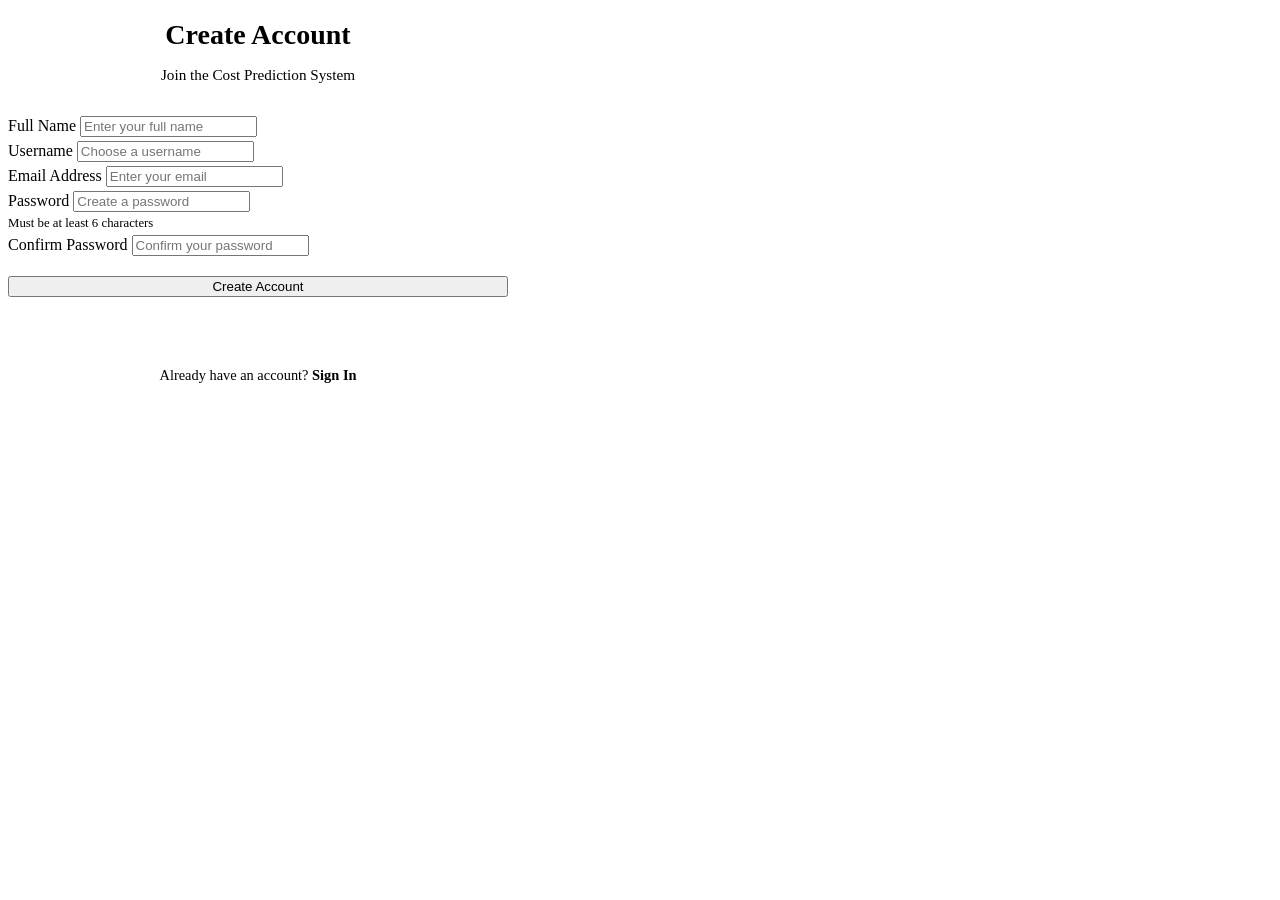
<file: src/main/resources/templates/register.html>
<!DOCTYPE html>
<html xmlns:th="http://www.thymeleaf.org">
<head th:replace="~{fragments/head :: head('Register - Cost Prediction System')}"></head>
<body>
    
    <div th:replace="~{fragments/navbar :: navbar}"></div>

    <div class="auth-wrapper">
        <div class="auth-bg-blobs">
            <div class="auth-blob blob-1"></div>
            <div class="auth-blob blob-2"></div>
        </div>

        <div class="card auth-card animate-fade-in" style="max-width: 500px;">
            <div style="text-align: center; margin-bottom: 2rem;">
                <h1 style="font-size: 1.75rem; color: var(--text-primary); margin-bottom: 0.5rem;">Create Account</h1>
                <p style="color: var(--text-secondary); font-size: 0.95rem;">Join the Cost Prediction System</p>
            </div>

            <div th:if="${success}" class="alert alert-success" th:text="${success}"></div>
            <div th:if="${error}" class="alert alert-error" th:text="${error}"></div>

            <form th:action="@{/register}" th:object="${user}" method="post">
                <div class="form-group">
                    <label class="form-label" for="fullName">Full Name</label>
                    <input type="text" id="fullName" th:field="*{fullName}" class="form-control" placeholder="Enter your full name" required>
                    <div style="color: var(--danger); font-size: 0.8rem; margin-top: 0.25rem;" th:if="${#fields.hasErrors('fullName')}" th:errors="*{fullName}"></div>
                </div>

                <div class="form-group">
                    <label class="form-label" for="username">Username</label>
                    <input type="text" id="username" th:field="*{username}" class="form-control" placeholder="Choose a username" required>
                    <div style="color: var(--danger); font-size: 0.8rem; margin-top: 0.25rem;" th:if="${#fields.hasErrors('username')}" th:errors="*{username}"></div>
                </div>

                <div class="form-group">
                    <label class="form-label" for="email">Email Address</label>
                    <input type="email" id="email" th:field="*{email}" class="form-control" placeholder="Enter your email" required>
                    <div style="color: var(--danger); font-size: 0.8rem; margin-top: 0.25rem;" th:if="${#fields.hasErrors('email')}" th:errors="*{email}"></div>
                </div>

                <div class="form-group">
                    <label class="form-label" for="password">Password</label>
                    <input type="password" id="password" th:field="*{password}" class="form-control" placeholder="Create a password" required>
                    <div style="color: var(--text-secondary); font-size: 0.8rem; margin-top: 0.25rem;">Must be at least 6 characters</div>
                    <div style="color: var(--danger); font-size: 0.8rem; margin-top: 0.25rem;" th:if="${#fields.hasErrors('password')}" th:errors="*{password}"></div>
                </div>

                <div class="form-group">
                    <label class="form-label" for="confirmPassword">Confirm Password</label>
                    <input type="password" id="confirmPassword" th:field="*{confirmPassword}" class="form-control" placeholder="Confirm your password" required>
                    <div style="color: var(--danger); font-size: 0.8rem; margin-top: 0.25rem;" th:if="${#fields.hasErrors('confirmPassword')}" th:errors="*{confirmPassword}"></div>
                </div>

                <button type="submit" class="btn btn-primary" style="width: 100%; margin-top: 1rem;">Create Account</button>
            </form>

            <div style="text-align: center; margin-top: 2rem; padding-top: 1.5rem; border-top: 1px solid var(--border-color);">
                <p style="color: var(--text-secondary); font-size: 0.9rem;">
                    Already have an account? <a th:href="@{/login}" style="font-weight: 600;">Sign In</a>
                </p>
            </div>
        </div>
    </div>

</body>
</html>
</file>
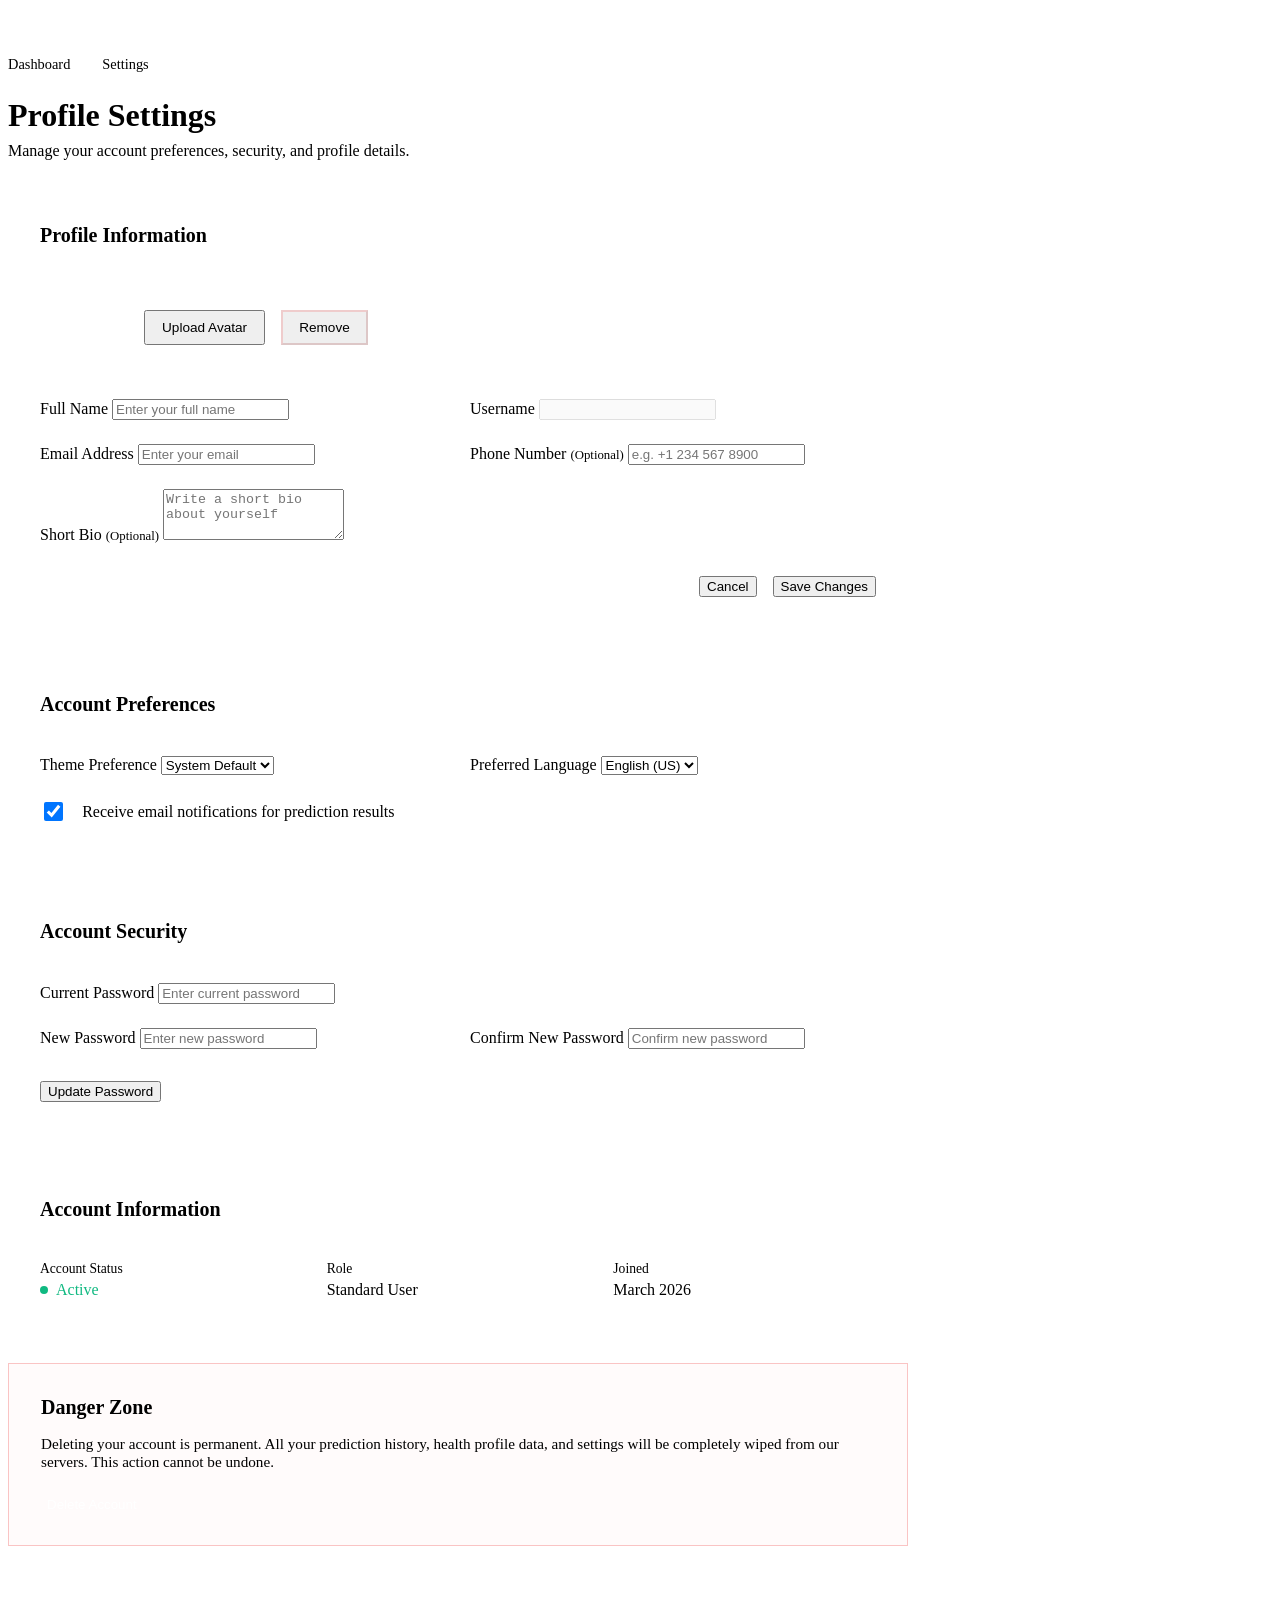
<file: src/main/resources/templates/settings.html>
<!DOCTYPE html>
<html xmlns:th="http://www.thymeleaf.org">
<head th:replace="~{fragments/head :: head('Settings - Cost Prediction System')}"></head>
<body>

    <div th:replace="~{fragments/navbar :: navbar}"></div>

    <main class="container animate-fade-in" style="max-width: 900px; padding-top: 3rem; padding-bottom: 5rem; flex: 1;">
        
        <nav aria-label="breadcrumb" style="margin-bottom: 1.5rem;">
            <div style="display: flex; align-items: center; gap: 0.5rem; font-size: 0.9rem;">
                <a th:href="@{/dashboard}" style="color: var(--text-secondary); text-decoration: none; transition: color 0.2s;">Dashboard</a>
                <svg xmlns="http://www.w3.org/2000/svg" width="16" height="16" fill="none" stroke="var(--text-muted)" stroke-width="2" stroke-linecap="round" stroke-linejoin="round"><polyline points="9 18 15 12 9 6"/></svg>
                <span style="color: var(--text-primary); font-weight: 500;">Settings</span>
            </div>
        </nav>

        <div style="display: flex; flex-direction: column; gap: 0.5rem; margin-bottom: 2rem;">
            <h1 style="font-size: 2rem; color: var(--text-primary); margin: 0;">Profile Settings</h1>
            <p style="color: var(--text-secondary); margin: 0;">Manage your account preferences, security, and profile details.</p>
        </div>

        <div style="display: grid; grid-template-columns: 1fr; gap: 2rem;">
            
            <!-- PROFILE INFORMATION -->
            <div class="card" style="padding: 2rem;">
                <h2 style="font-size: 1.25rem; color: var(--text-primary); margin-top: 0; margin-bottom: 1.5rem; border-bottom: 1px solid var(--border-color); padding-bottom: 1rem;">Profile Information</h2>
                
                <form action="#" onsubmit="event.preventDefault(); alert('Profile update functionality will be implemented soon.');">
                    <div style="display: flex; align-items: center; gap: 1.5rem; margin-bottom: 2rem;">
                        <div style="width: 80px; height: 80px; border-radius: 50%; background: var(--primary-color); color: white; display: flex; align-items: center; justify-content: center; font-size: 2.5rem; font-weight: 600;">
                            <span th:text="${#strings.substring(username, 0, 1)}">U</span>
                        </div>
                        <div style="display: flex; gap: 1rem;">
                            <button type="button" class="btn btn-secondary" style="font-size: 0.85rem; padding: 0.5rem 1rem;">Upload Avatar</button>
                            <button type="button" class="btn btn-secondary" style="font-size: 0.85rem; padding: 0.5rem 1rem; color: var(--danger); border-color: rgba(239, 68, 68, 0.2);">Remove</button>
                        </div>
                    </div>

                    <div style="display: grid; grid-template-columns: repeat(auto-fit, minmax(250px, 1fr)); gap: 1.5rem; margin-bottom: 1.5rem;">
                        <div class="form-group">
                            <label class="form-label" for="fullName">Full Name</label>
                            <input type="text" id="fullName" class="form-control" placeholder="Enter your full name">
                        </div>
                        <div class="form-group">
                            <label class="form-label" for="username">Username</label>
                            <input type="text" id="username" class="form-control" th:value="${username}" disabled style="opacity: 0.7; cursor: not-allowed;">
                        </div>
                    </div>

                    <div style="display: grid; grid-template-columns: repeat(auto-fit, minmax(250px, 1fr)); gap: 1.5rem; margin-bottom: 1.5rem;">
                        <div class="form-group">
                            <label class="form-label" for="email">Email Address</label>
                            <input type="email" id="email" class="form-control" th:value="${email}" placeholder="Enter your email">
                        </div>
                        <div class="form-group">
                            <label class="form-label" for="phone">Phone Number <span style="color: var(--text-muted); font-size: 0.8rem; font-weight: normal;">(Optional)</span></label>
                            <input type="tel" id="phone" class="form-control" placeholder="e.g. +1 234 567 8900">
                        </div>
                    </div>

                    <div class="form-group" style="margin-bottom: 2rem;">
                        <label class="form-label" for="bio">Short Bio <span style="color: var(--text-muted); font-size: 0.8rem; font-weight: normal;">(Optional)</span></label>
                        <textarea id="bio" class="form-control" rows="3" placeholder="Write a short bio about yourself"></textarea>
                    </div>

                    <div style="display: flex; gap: 1rem; justify-content: flex-end;">
                        <button type="reset" class="btn btn-secondary">Cancel</button>
                        <button type="submit" class="btn btn-primary">Save Changes</button>
                    </div>
                </form>
            </div>

            <!-- ACCOUNT PREFERENCES -->
            <div class="card" style="padding: 2rem;">
                <h2 style="font-size: 1.25rem; color: var(--text-primary); margin-top: 0; margin-bottom: 1.5rem; border-bottom: 1px solid var(--border-color); padding-bottom: 1rem;">Account Preferences</h2>
                
                <div style="display: grid; grid-template-columns: repeat(auto-fit, minmax(250px, 1fr)); gap: 1.5rem;">
                    <div class="form-group">
                        <label class="form-label" for="themeSelect">Theme Preference</label>
                        <select id="themeSelect" class="form-control">
                            <option value="system">System Default</option>
                            <option value="light">Light Mode</option>
                            <option value="dark">Dark Mode</option>
                        </select>
                    </div>
                    <div class="form-group">
                        <label class="form-label" for="languageSelect">Preferred Language</label>
                        <select id="languageSelect" class="form-control">
                            <option value="en">English (US)</option>
                            <option value="es">Spanish</option>
                            <option value="fr">French</option>
                        </select>
                    </div>
                </div>
                
                <div class="form-group" style="margin-top: 1.5rem; display: flex; align-items: center; gap: 1rem;">
                    <input type="checkbox" id="emailNotif" checked style="accent-color: var(--primary-color); width: 1.2rem; height: 1.2rem;">
                    <label for="emailNotif" style="margin: 0; color: var(--text-primary); cursor: pointer;">Receive email notifications for prediction results</label>
                </div>
            </div>

            <!-- ACCOUNT SECURITY -->
            <div class="card" style="padding: 2rem;">
                <h2 style="font-size: 1.25rem; color: var(--text-primary); margin-top: 0; margin-bottom: 1.5rem; border-bottom: 1px solid var(--border-color); padding-bottom: 1rem;">Account Security</h2>
                
                <form action="#" onsubmit="event.preventDefault(); alert('Password change will be implemented soon.');">
                    <div class="form-group" style="max-width: 400px; margin-bottom: 1.5rem;">
                        <label class="form-label" for="currentPassword">Current Password</label>
                        <input type="password" id="currentPassword" class="form-control" placeholder="Enter current password" required>
                    </div>
                    
                    <div style="display: grid; grid-template-columns: repeat(auto-fit, minmax(250px, 1fr)); gap: 1.5rem; margin-bottom: 2rem;">
                        <div class="form-group">
                            <label class="form-label" for="newPassword">New Password</label>
                            <input type="password" id="newPassword" class="form-control" placeholder="Enter new password" required>
                        </div>
                        <div class="form-group">
                            <label class="form-label" for="confirmPassword">Confirm New Password</label>
                            <input type="password" id="confirmPassword" class="form-control" placeholder="Confirm new password" required>
                        </div>
                    </div>
                    
                    <button type="submit" class="btn btn-primary">Update Password</button>
                </form>
            </div>

            <!-- ACCOUNT INFORMATION -->
            <div class="card" style="padding: 2rem;">
                <h2 style="font-size: 1.25rem; color: var(--text-primary); margin-top: 0; margin-bottom: 1.5rem; border-bottom: 1px solid var(--border-color); padding-bottom: 1rem;">Account Information</h2>
                
                <div style="display: grid; grid-template-columns: repeat(auto-fit, minmax(200px, 1fr)); gap: 1.5rem;">
                    <div>
                        <div style="color: var(--text-muted); font-size: 0.85rem; margin-bottom: 0.25rem;">Account Status</div>
                        <div style="color: #10b981; font-weight: 500; display: flex; align-items: center; gap: 0.5rem;">
                            <div style="width: 8px; height: 8px; border-radius: 50%; background: #10b981;"></div>
                            Active
                        </div>
                    </div>
                    <div>
                        <div style="color: var(--text-muted); font-size: 0.85rem; margin-bottom: 0.25rem;">Role</div>
                        <div style="color: var(--text-primary); font-weight: 500;">Standard User</div>
                    </div>
                    <div>
                        <div style="color: var(--text-muted); font-size: 0.85rem; margin-bottom: 0.25rem;">Joined</div>
                        <div style="color: var(--text-primary); font-weight: 500;">March 2026</div>
                    </div>
                </div>
            </div>

            <!-- DANGER ZONE -->
            <div class="card" style="padding: 2rem; border: 1px solid rgba(239, 68, 68, 0.3); background: rgba(239, 68, 68, 0.02);">
                <h2 style="font-size: 1.25rem; color: var(--danger); margin-top: 0; margin-bottom: 1rem;">Danger Zone</h2>
                <p style="color: var(--text-secondary); font-size: 0.95rem; margin-top: 0; margin-bottom: 1.5rem;">
                    Deleting your account is permanent. All your prediction history, health profile data, and settings will be completely wiped from our servers. This action cannot be undone.
                </p>
                <button type="button" class="btn" style="background: var(--danger); color: white; border: none;" onclick="if(confirm('Are you absolutely sure you want to delete your account? This action cannot be undone.')) alert('Account deletion will be implemented soon.');">
                    Delete Account
                </button>
            </div>

        </div>
    </main>

    <div th:replace="~{fragments/footer :: footer}"></div>

    <script>
        // Connect Theme Select to the global theme.js functionality
        document.addEventListener('DOMContentLoaded', () => {
            const themeSelect = document.getElementById('themeSelect');
            if(themeSelect) {
                // Set initial value based on HTML attribute
                const currentTheme = document.documentElement.getAttribute('data-theme');
                themeSelect.value = currentTheme || 'system';
                
                themeSelect.addEventListener('change', (e) => {
                    const themeToggleBtn = document.getElementById('theme-toggle');
                    if(e.target.value !== 'system' && themeToggleBtn) {
                        // Force the global theme to update by manipulating the DOM directly
                        document.documentElement.setAttribute('data-theme', e.target.value);
                        localStorage.setItem('theme', e.target.value);
                        
                        // We also need to update the icon in navbar
                        const themeIcon = document.getElementById('theme-icon');
                        if (themeIcon) {
                            if (e.target.value === 'dark') {
                                themeIcon.innerHTML = '<path stroke-linecap="round" stroke-linejoin="round" stroke-width="2" d="M12 3v1m0 16v1m9-9h-1M4 12H3m15.364 6.364l-.707-.707M6.343 6.343l-.707-.707m12.728 0l-.707.707M6.343 17.657l-.707.707M16 12a4 4 0 11-8 0 4 4 0 018 0z" />';
                            } else {
                                themeIcon.innerHTML = '<path stroke-linecap="round" stroke-linejoin="round" stroke-width="2" d="M20.354 15.354A9 9 0 018.646 3.646 9.003 9.003 0 0012 21a9.003 9.003 0 008.354-5.646z" />';
                            }
                        }
                    }
                });
            }
        });
    </script>
</body>
</html>
</file>
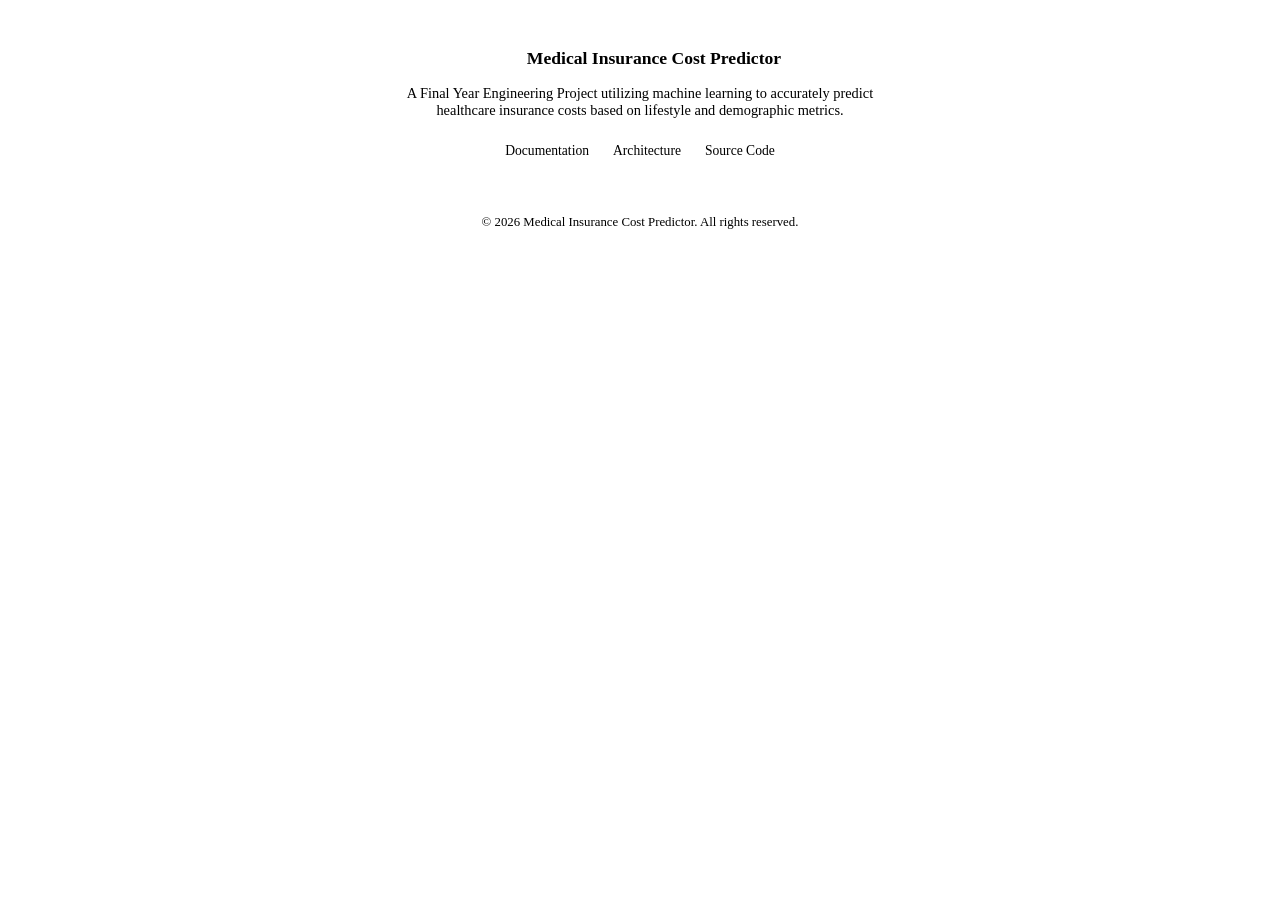
<file: src/main/resources/templates/fragments/footer.html>
<!DOCTYPE html>
<html xmlns:th="http://www.thymeleaf.org">

<body>

    <footer th:fragment="footer"
        style="background: var(--bg-card); border-top: 1px solid var(--border-color); padding: 2.5rem 0; margin-top: auto;">
        <div class="container"
            style="display: flex; flex-direction: column; align-items: center; justify-content: center; gap: 1rem; text-align: center;">

            <div
                style="display: flex; align-items: center; gap: 0.5rem; color: var(--text-primary); font-weight: 600; font-size: 1.1rem;">
                <svg xmlns="http://www.w3.org/2000/svg" width="20" height="20" fill="none" stroke="var(--primary-color)"
                    stroke-width="2" stroke-linecap="round" stroke-linejoin="round">
                    <path d="M12 2v20M17 5H9.5a3.5 3.5 0 0 0 0 7h5a3.5 3.5 0 0 1 0 7H6" />
                </svg>
                Medical Insurance Cost Predictor
            </div>

            <p style="color: var(--text-secondary); font-size: 0.9rem; max-width: 500px; margin: 0;">
                A Final Year Engineering Project utilizing machine learning to accurately predict healthcare insurance
                costs based on lifestyle and demographic metrics.
            </p>

            <div style="display: flex; gap: 1.5rem; margin-top: 0.5rem; flex-wrap: wrap; justify-content: center;">
                <a href="https://github.com/Darksun-Dyuti/college_project"
                    style="color: var(--text-muted); text-decoration: none; font-size: 0.85rem; transition: color 0.2s;"
                    onmouseover="this.style.color='var(--primary-color)'"
                    onmouseout="this.style.color='var(--text-muted)'">Documentation</a>
                <a href="https://github.com/Darksun-Dyuti/college_project"
                    style="color: var(--text-muted); text-decoration: none; font-size: 0.85rem; transition: color 0.2s;"
                    onmouseover="this.style.color='var(--primary-color)'"
                    onmouseout="this.style.color='var(--text-muted)'">Architecture</a>
                <a href="https://github.com/Darksun-Dyuti/college_project"
                    style="color: var(--text-muted); text-decoration: none; font-size: 0.85rem; transition: color 0.2s;"
                    onmouseover="this.style.color='var(--primary-color)'"
                    onmouseout="this.style.color='var(--text-muted)'">Source Code</a>
            </div>

            <div
                style="color: var(--text-muted); font-size: 0.8rem; margin-top: 1rem; padding-top: 1.5rem; border-top: 1px solid var(--border-color); width: 100%; max-width: 600px;">
                &copy; 2026 Medical Insurance Cost Predictor. All rights reserved.
            </div>
        </div>
    </footer>

</body>

</html>
</file>
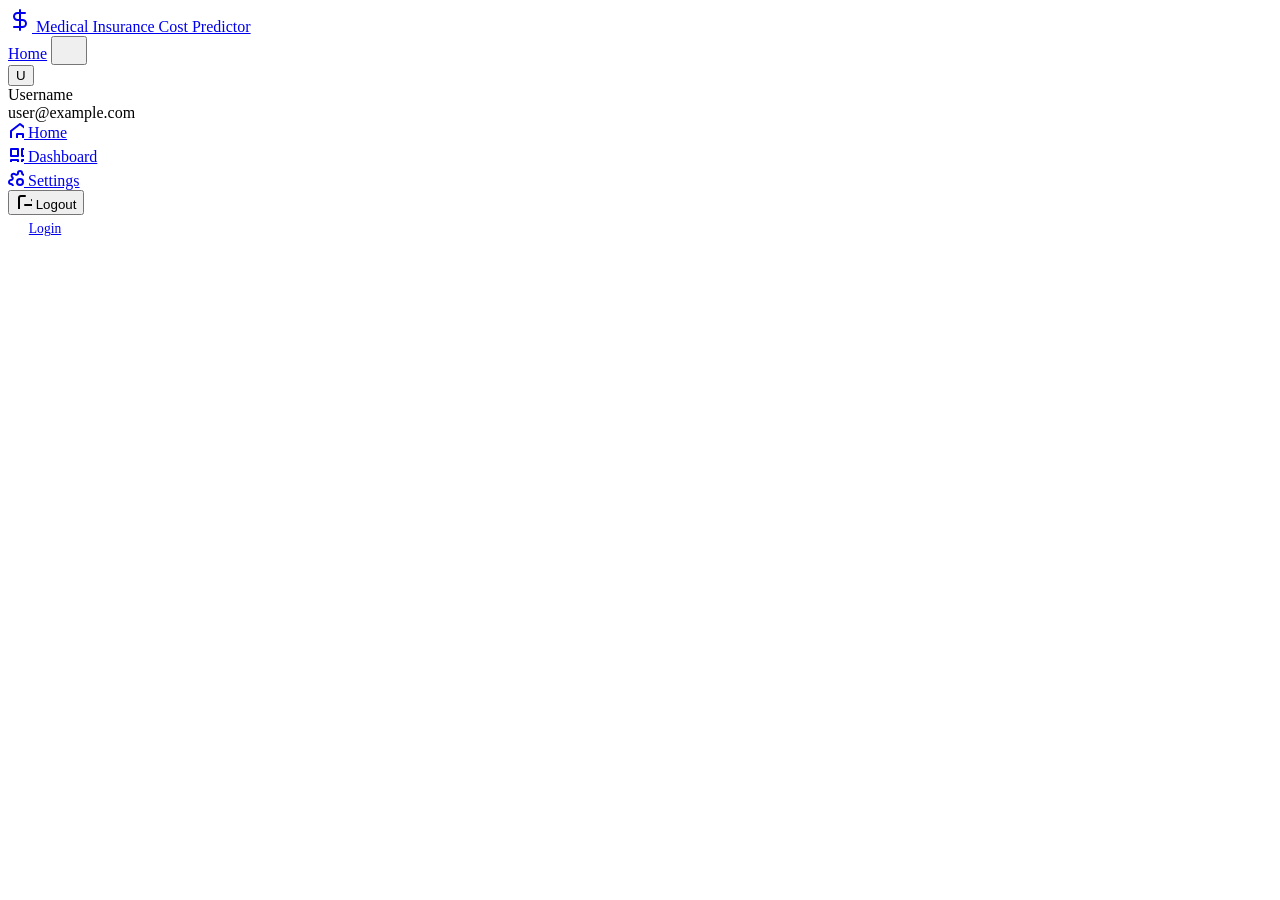
<file: src/main/resources/templates/fragments/navbar.html>
<!DOCTYPE html>
<html xmlns:th="http://www.thymeleaf.org" xmlns:sec="http://www.thymeleaf.org/extras/spring-security">

<body>

    <nav th:fragment="navbar" class="navbar animate-fade-in">
        <div class="container">
            <a href="/" class="navbar-brand">
                <svg xmlns="http://www.w3.org/2000/svg" width="24" height="24" fill="none" stroke="currentColor"
                    stroke-width="2" stroke-linecap="round" stroke-linejoin="round">
                    <path d="M12 2v20M17 5H9.5a3.5 3.5 0 0 0 0 7h5a3.5 3.5 0 0 1 0 7H6" />
                </svg>
                Medical Insurance Cost Predictor
            </a>

            <div class="navbar-menu">
                <!-- Only show Home for unauthenticated users -->
                <a sec:authorize="!isAuthenticated()" href="/" class="nav-link">Home</a>

                <!-- Theme Toggle -->
                <button id="theme-toggle" class="theme-toggle" aria-label="Toggle Theme">
                    <svg id="theme-icon" xmlns="http://www.w3.org/2000/svg" width="20" height="20" fill="none"
                        stroke="currentColor" viewBox="0 0 24 24">
                        <!-- Icon injected by JS -->
                    </svg>
                </button>

                <!-- Authenticated Profile Dropdown -->
                <div sec:authorize="isAuthenticated()" class="profile-menu-container">

                    <button id="profile-menu-btn" class="profile-btn" aria-expanded="false" aria-haspopup="true">
                        <span th:text="${#strings.substring(#authentication.name, 0, 1)}">U</span>
                    </button>

                    <!-- Dropdown Menu -->
                    <div id="profile-dropdown" class="profile-dropdown">
                        <div class="profile-header">
                            <div class="profile-name" sec:authentication="name">Username</div>
                            <div class="profile-email">user@example.com</div>
                        </div>

                        <div style="display: flex; flex-direction: column; gap: 0.25rem;">
                            <a href="/" class="dropdown-item">
                                <svg xmlns="http://www.w3.org/2000/svg" width="16" height="16" fill="none"
                                    stroke="currentColor" stroke-width="2" stroke-linecap="round" stroke-linejoin="round">
                                    <path d="M3 9l9-7 9 7v11a2 2 0 0 1-2 2H5a2 2 0 0 1-2-2z" />
                                    <polyline points="9 22 9 12 15 12 15 22" />
                                </svg>
                                Home
                            </a>
                            <a href="/dashboard" class="dropdown-item">
                                <svg xmlns="http://www.w3.org/2000/svg" width="16" height="16" fill="none"
                                    stroke="currentColor" stroke-width="2" stroke-linecap="round" stroke-linejoin="round">
                                    <rect x="3" y="3" width="7" height="7" />
                                    <rect x="14" y="3" width="7" height="7" />
                                    <rect x="14" y="14" width="7" height="7" />
                                    <rect x="3" y="14" width="7" height="7" />
                                </svg>
                                Dashboard
                            </a>
                            <a href="/dashboard/settings" class="dropdown-item">
                                <svg xmlns="http://www.w3.org/2000/svg" width="16" height="16" fill="none"
                                    stroke="currentColor" stroke-width="2" stroke-linecap="round" stroke-linejoin="round">
                                    <circle cx="12" cy="12" r="3" />
                                    <path
                                        d="M19.4 15a1.65 1.65 0 0 0 .33 1.82l.06.06a2 2 0 0 1 0 2.83 2 2 0 0 1-2.83 0l-.06-.06a1.65 1.65 0 0 0-1.82-.33 1.65 1.65 0 0 0-1 1.51V21a2 2 0 0 1-2 2 2 2 0 0 1-2-2v-.09A1.65 1.65 0 0 0 9 19.4a1.65 1.65 0 0 0-1.82.33l-.06.06a2 2 0 0 1-2.83 0 2 2 0 0 1 0-2.83l.06-.06a1.65 1.65 0 0 0 .33-1.82 1.65 1.65 0 0 0-1.51-1H3a2 2 0 0 1-2-2 2 2 0 0 1 2-2h.09A1.65 1.65 0 0 0 4.6 9a1.65 1.65 0 0 0-.33-1.82l-.06-.06a2 2 0 0 1 0-2.83 2 2 0 0 1 2.83 0l.06.06a1.65 1.65 0 0 0 1.82.33H9a1.65 1.65 0 0 0 1-1.51V3a2 2 0 0 1 2-2 2 2 0 0 1 2 2v.09a1.65 1.65 0 0 0 1 1.51 1.65 1.65 0 0 0 1.82-.33l.06-.06a2 2 0 0 1 2.83 0 2 2 0 0 1 0 2.83l-.06.06a1.65 1.65 0 0 0-.33 1.82V9a1.65 1.65 0 0 0 1.51 1H21a2 2 0 0 1 2 2 2 2 0 0 1-2 2h-.09a1.65 1.65 0 0 0-1.51 1z" />
                                </svg>
                                Settings
                            </a>
                        </div>

                        <div class="dropdown-divider">
                            <form th:action="@{/logout}" method="post" style="margin: 0;">
                                <button type="submit" class="dropdown-item text-danger">
                                    <svg xmlns="http://www.w3.org/2000/svg" width="16" height="16" fill="none"
                                        stroke="currentColor" stroke-width="2" stroke-linecap="round"
                                        stroke-linejoin="round">
                                        <path d="M9 21H5a2 2 0 0 1-2-2V5a2 2 0 0 1 2-2h4" />
                                        <polyline points="16 17 21 12 16 7" />
                                        <line x1="21" y1="12" x2="9" y2="12" />
                                    </svg>
                                    Logout
                                </button>
                            </form>
                        </div>
                    </div>
                </div>

                <!-- Unauthenticated Login Button -->
                <div sec:authorize="!isAuthenticated()" style="display:flex; align-items:center; gap: 0.5rem; margin-left: 0.5rem;">
                    <a href="/login" class="btn btn-secondary" style="padding: 0.4rem 0.8rem; font-size: 0.85rem;">Login</a>
                </div>
            </div>
        </div>
    </nav>

</body>

</html>
</file>
